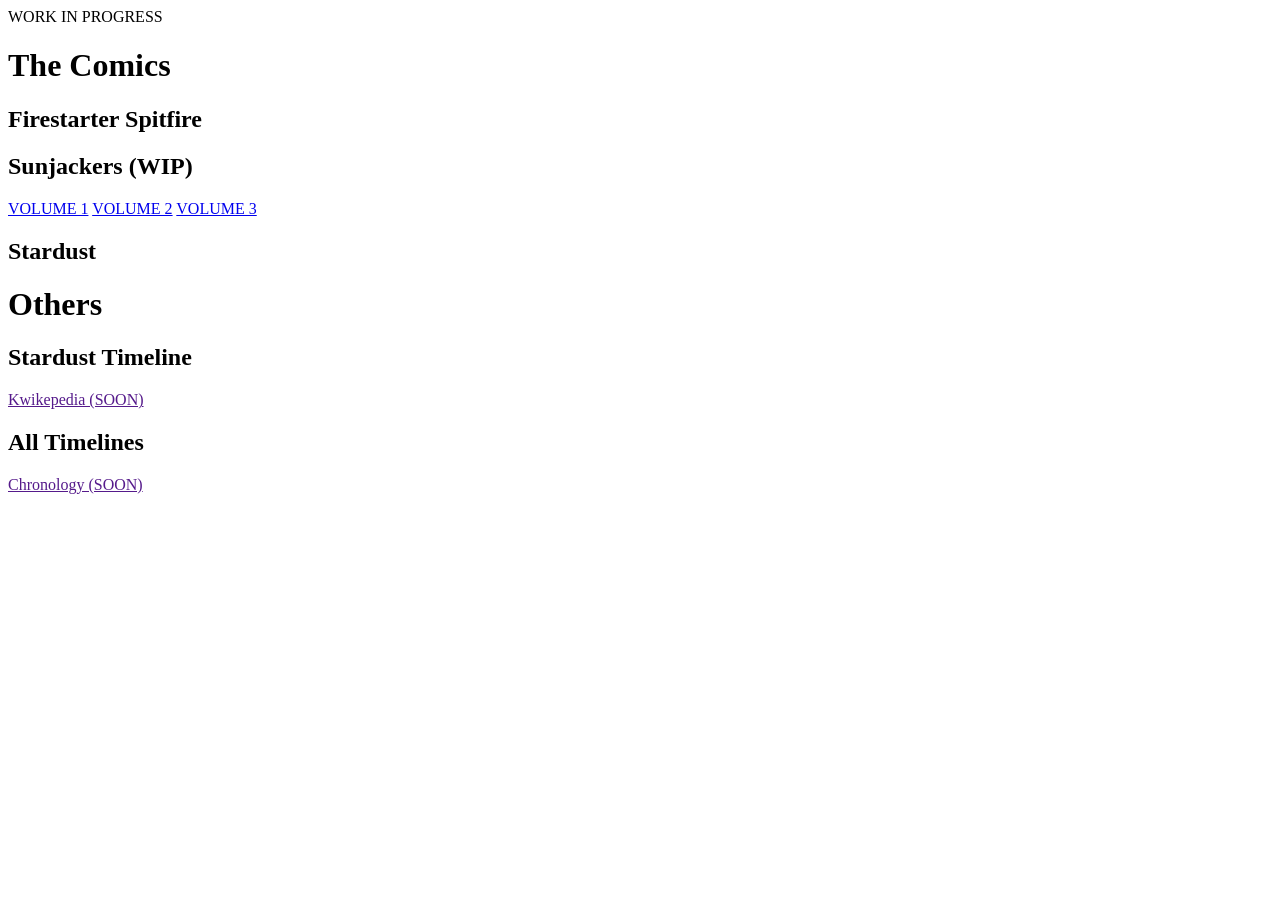
<file: index.html>
<!DOCTYPE html>
<html lang="en" dir="ltr">
    <head>
        <meta charset="utf-8">
        <title>WORK IN PROGRESS</title>
    </head>
    <body>
        WORK IN PROGRESS

        <h1>The Comics</h1>

        <h2>Firestarter Spitfire</h2>

        <h2>Sunjackers (WIP)</h2>
        <a href="AllOfSunjackers/Volume1/">VOLUME 1</a>
        <a href="AllOfSunjackers/Volume2/">VOLUME 2</a>
        <a href="AllOfSunjackers/Volume3/">VOLUME 3</a>

        <h2>Stardust</h2>

        <h1>Others</h1>

        <h2>Stardust Timeline</h2>
        <a href="" class="disabled">Kwikepedia (SOON)</a>

        <h2>All Timelines</h2>
        <a href="" class="disabled">Chronology (SOON)</a>

    </body>
    <style>
        a.disabled {
            pointer-events: none;
            cursor: default;
        }
    </style>
</html>
</file>
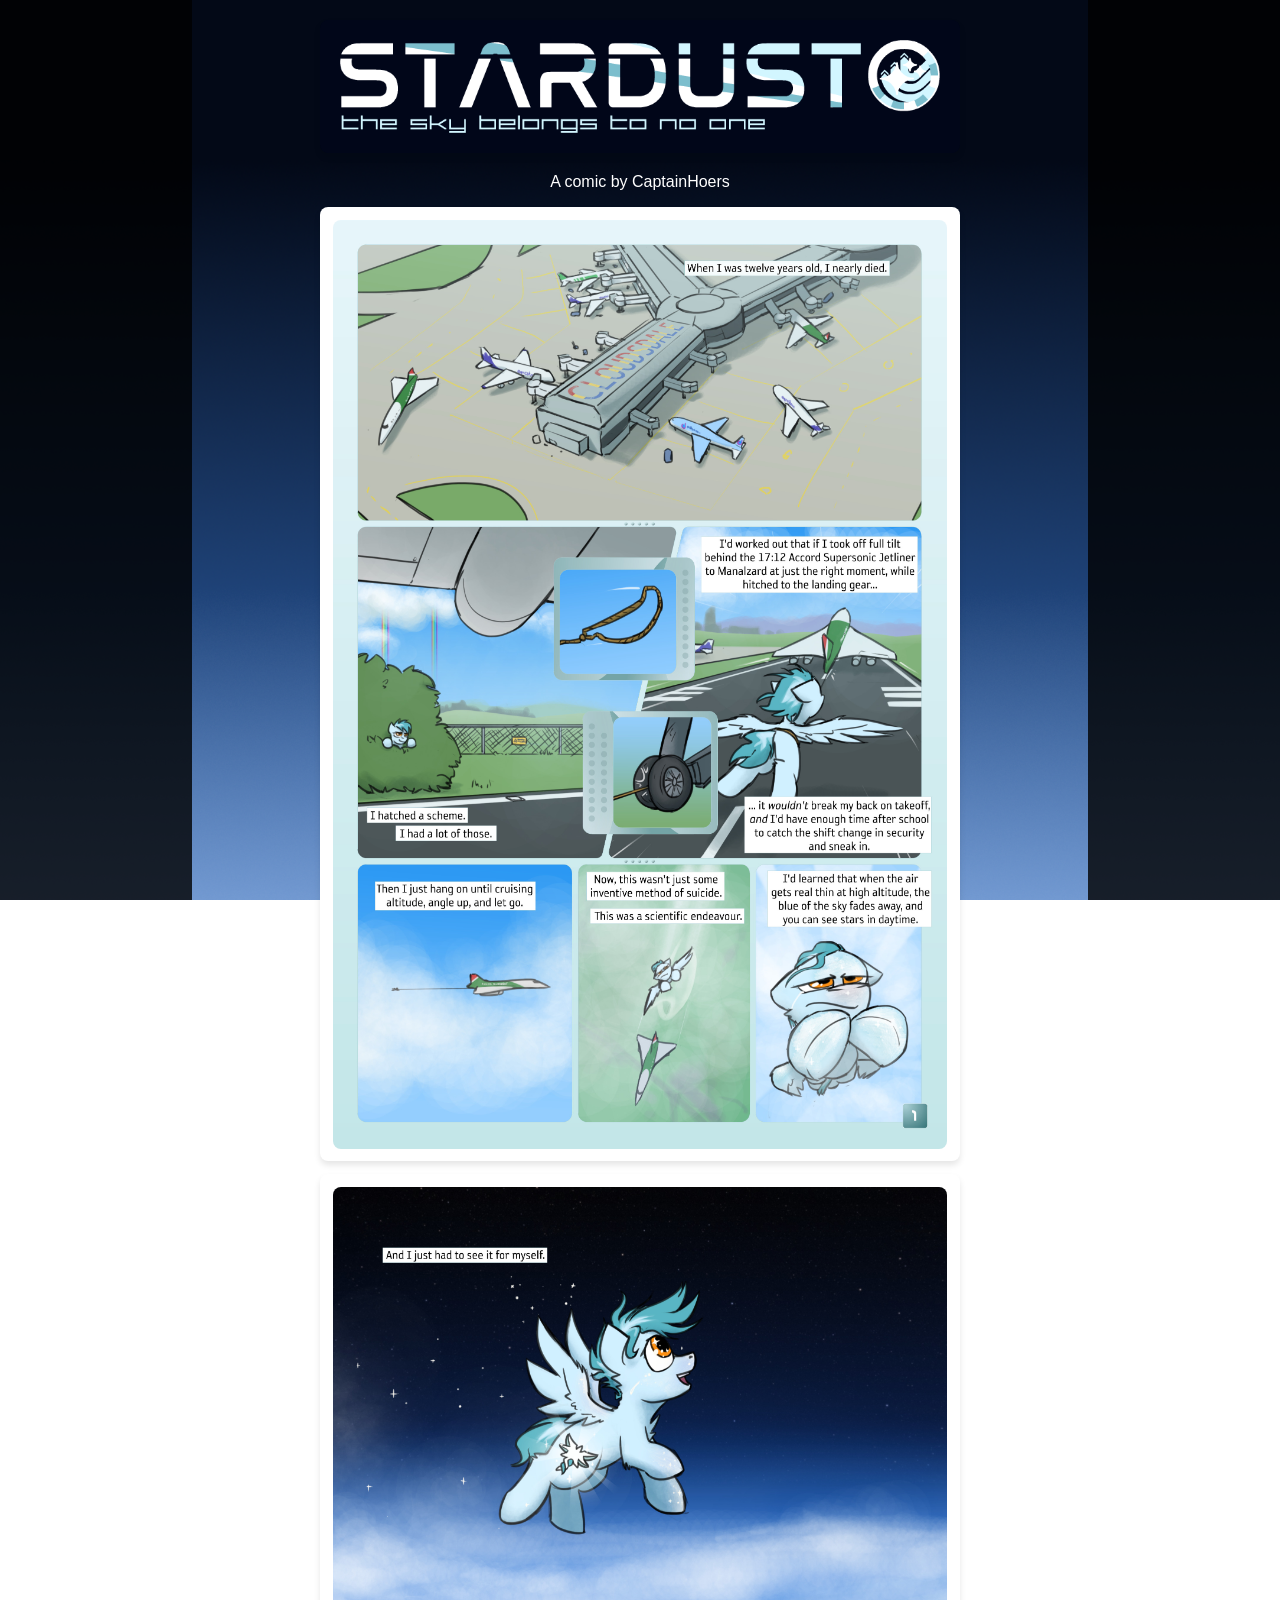
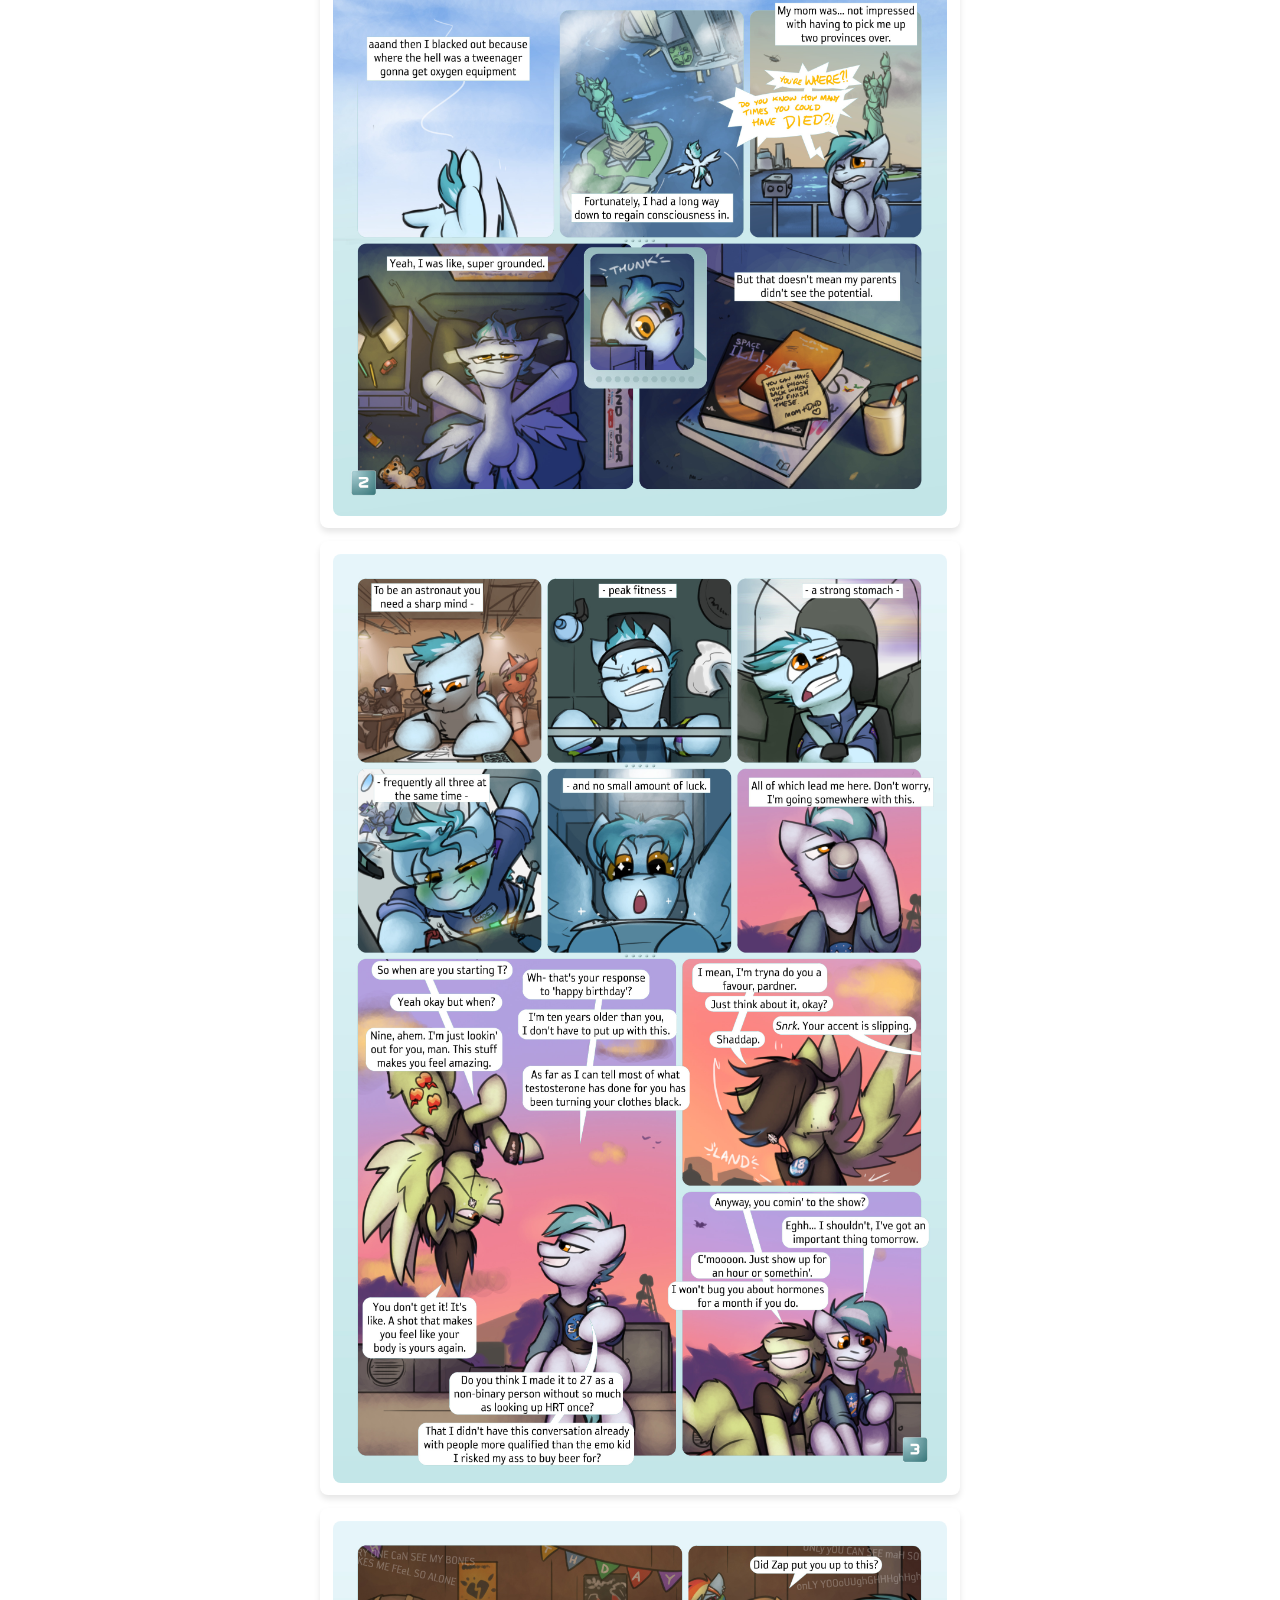
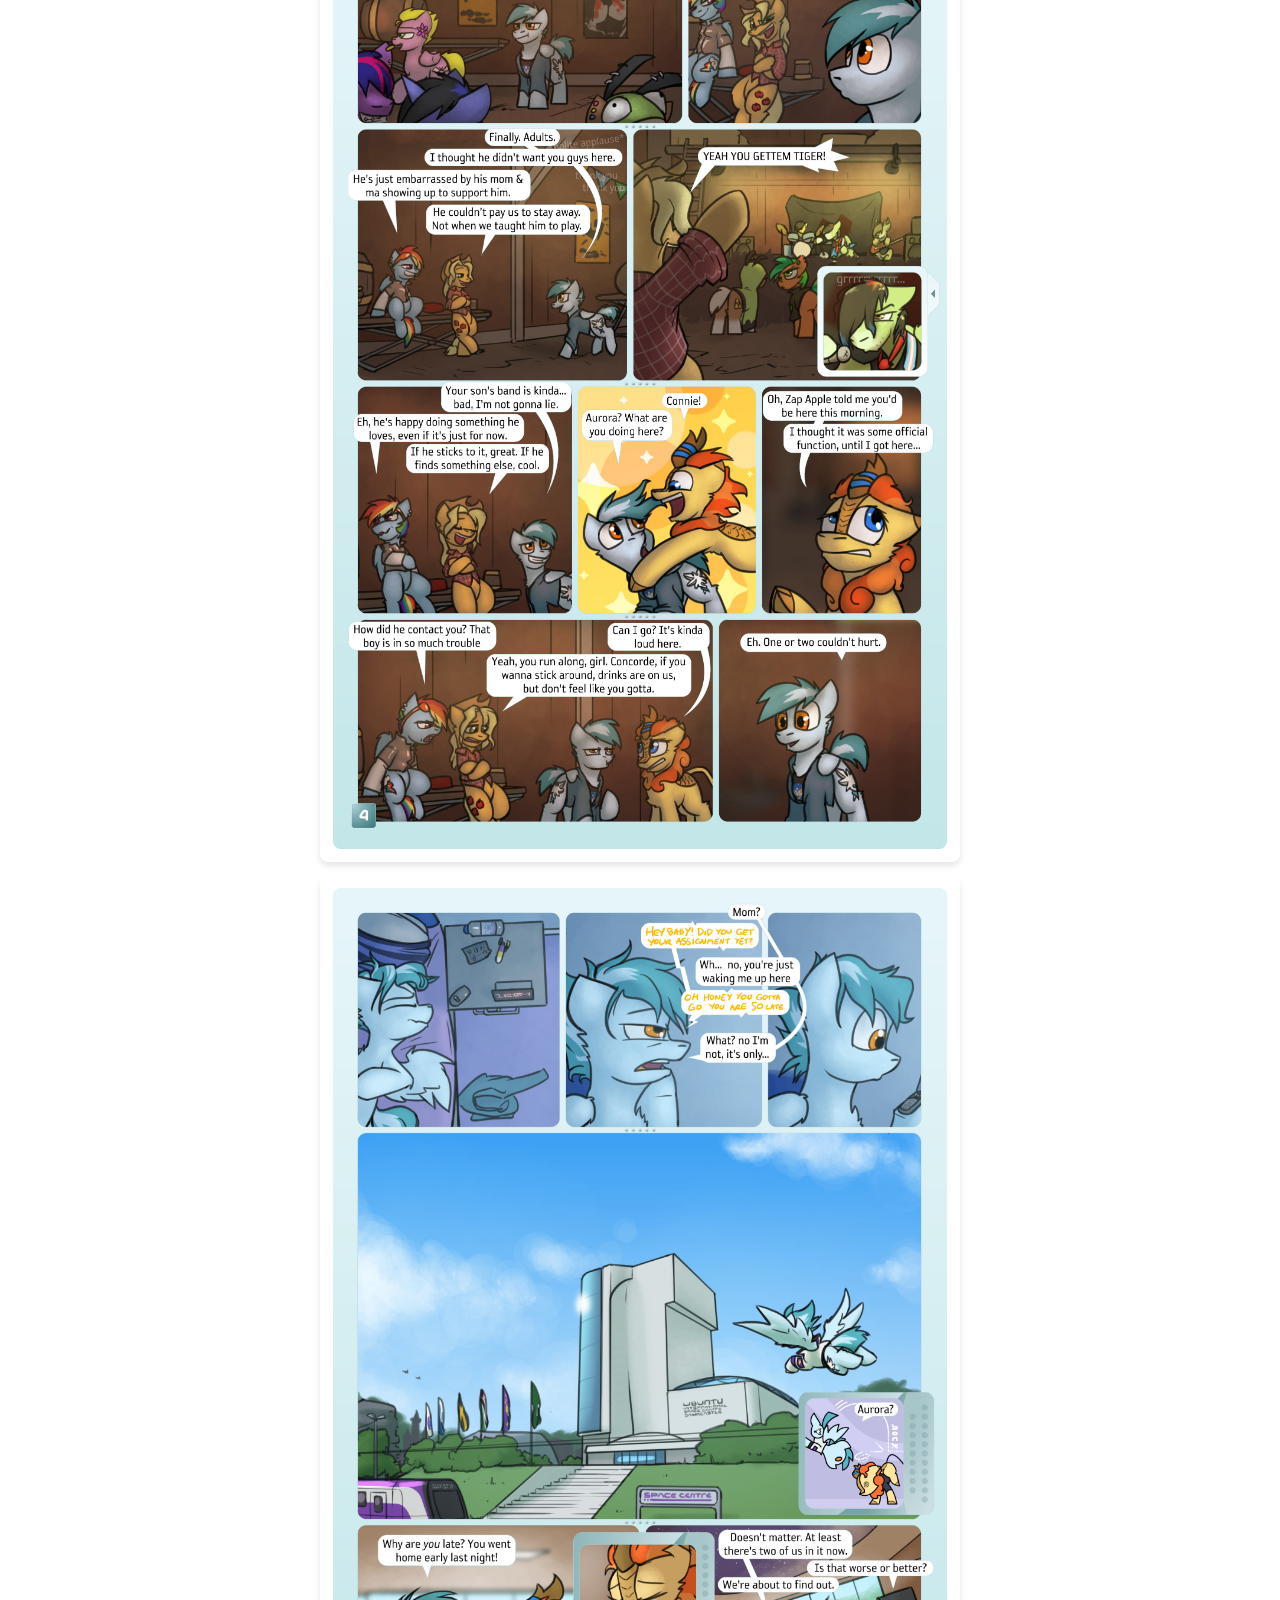
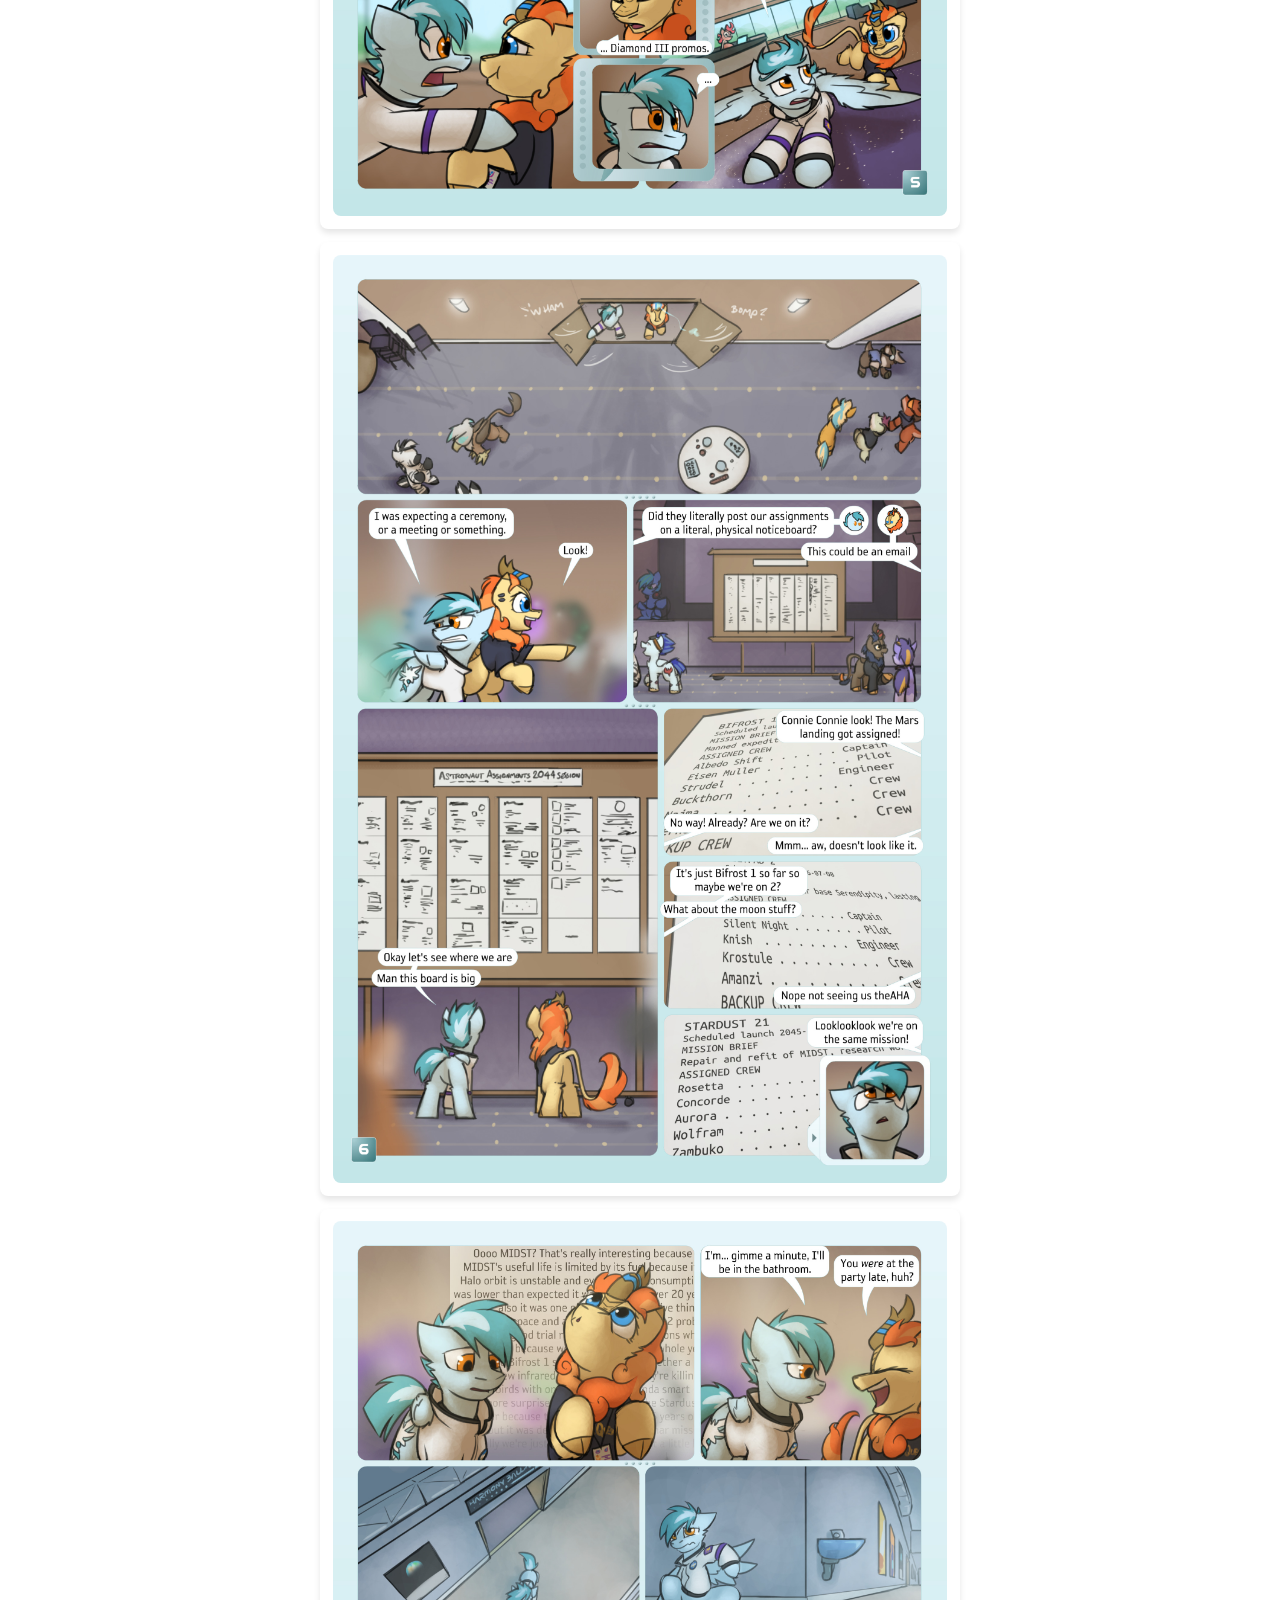
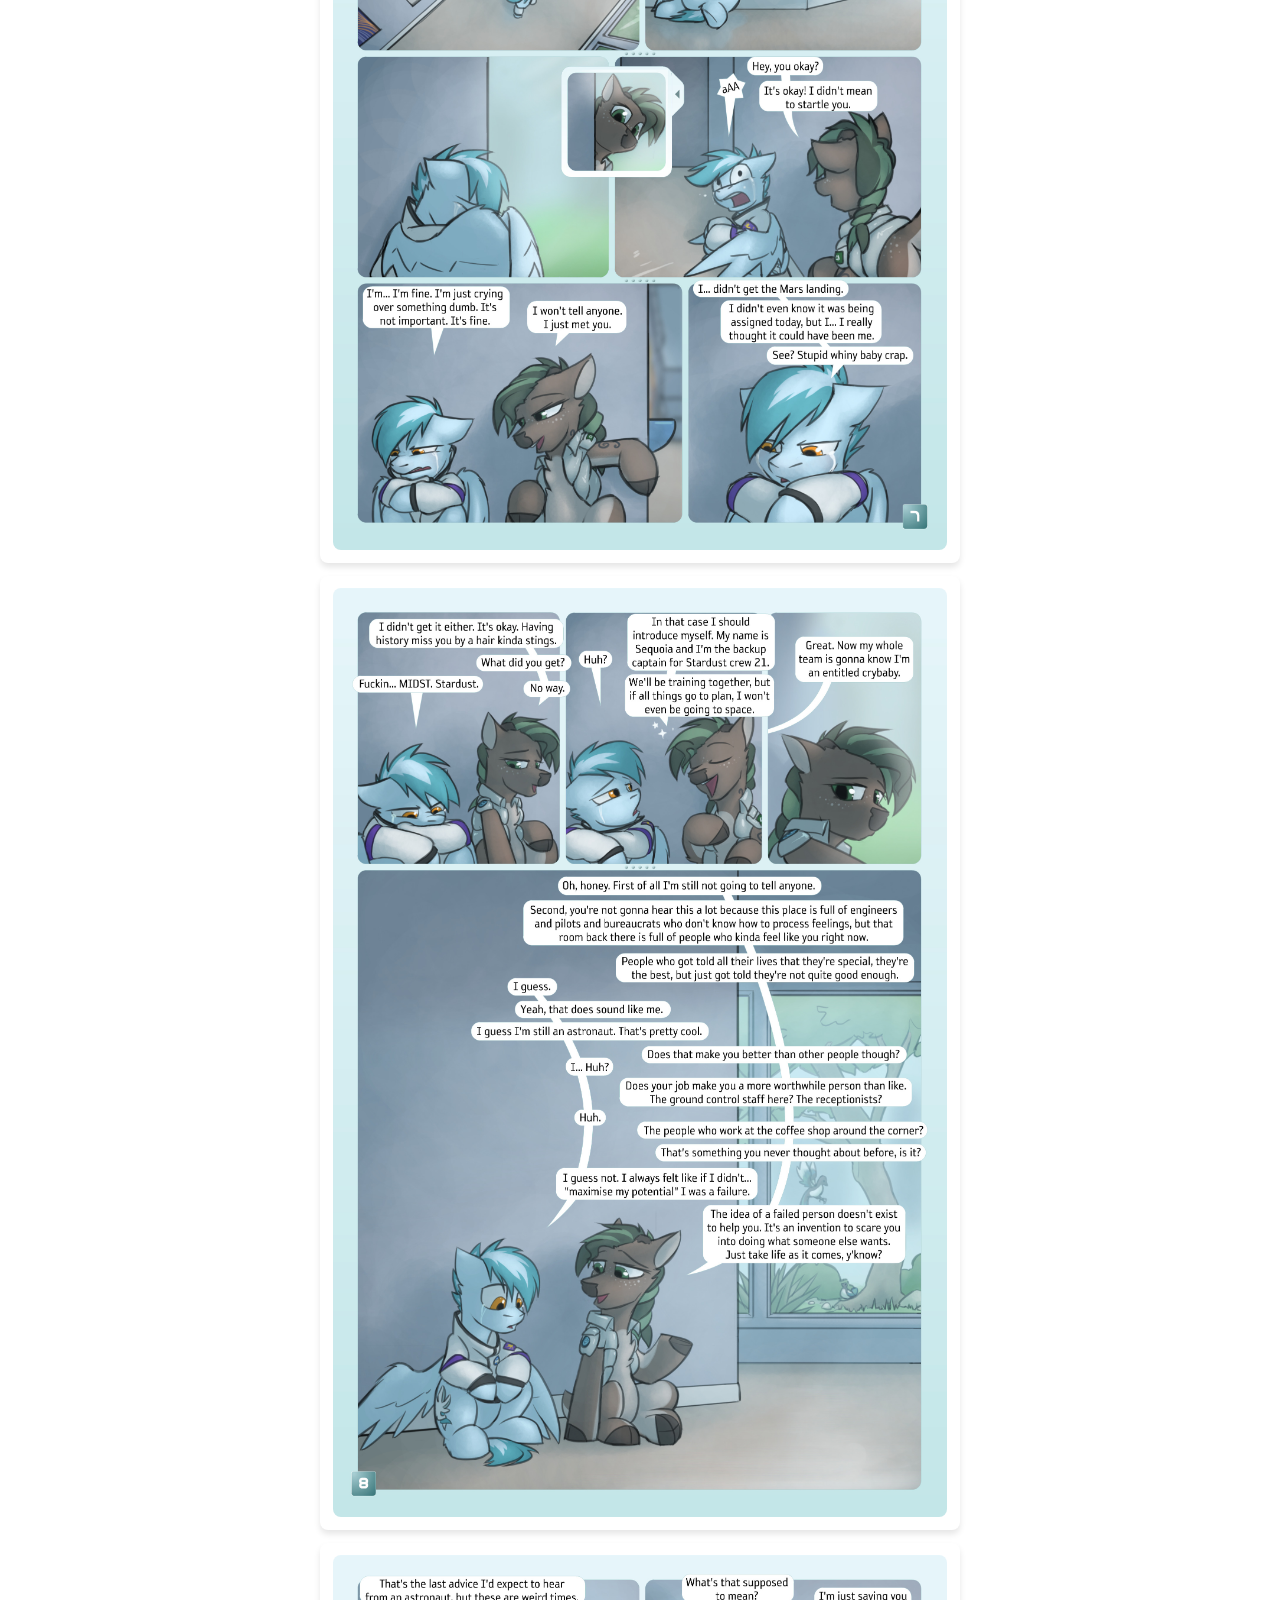
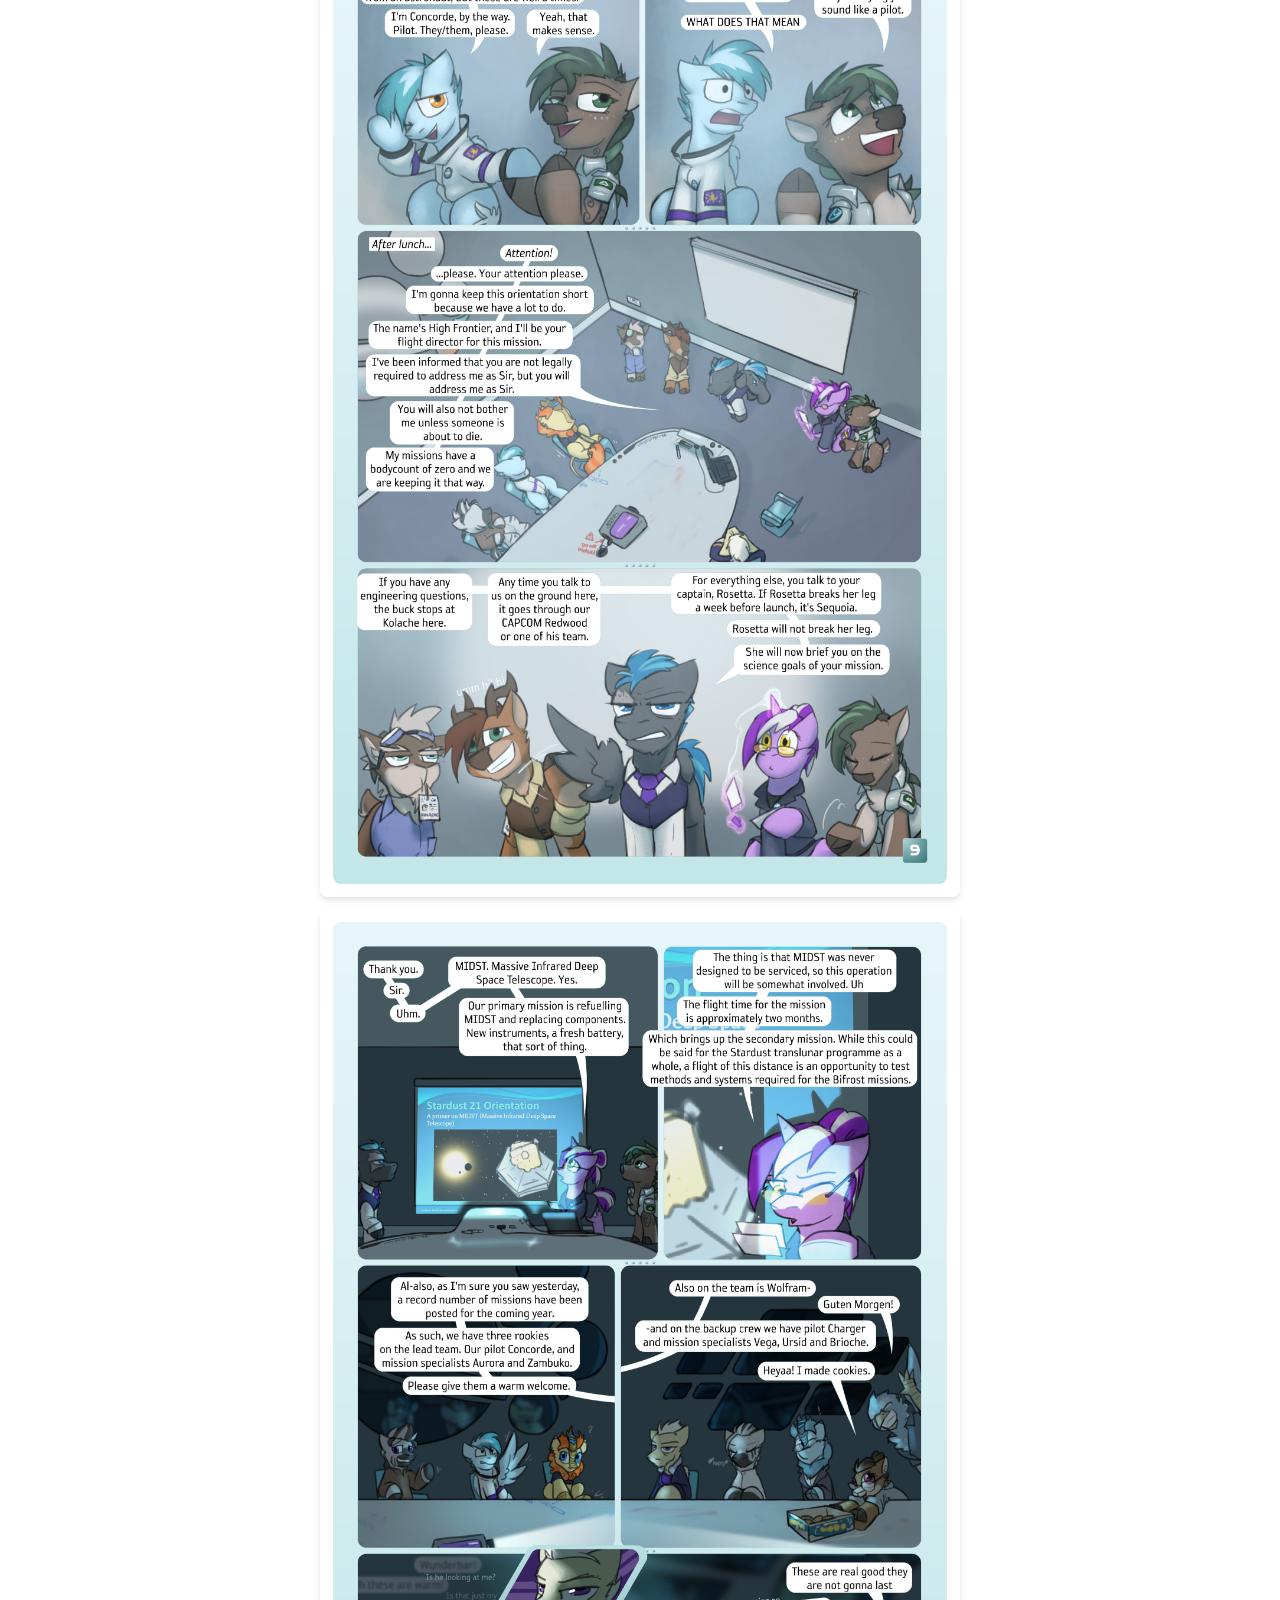
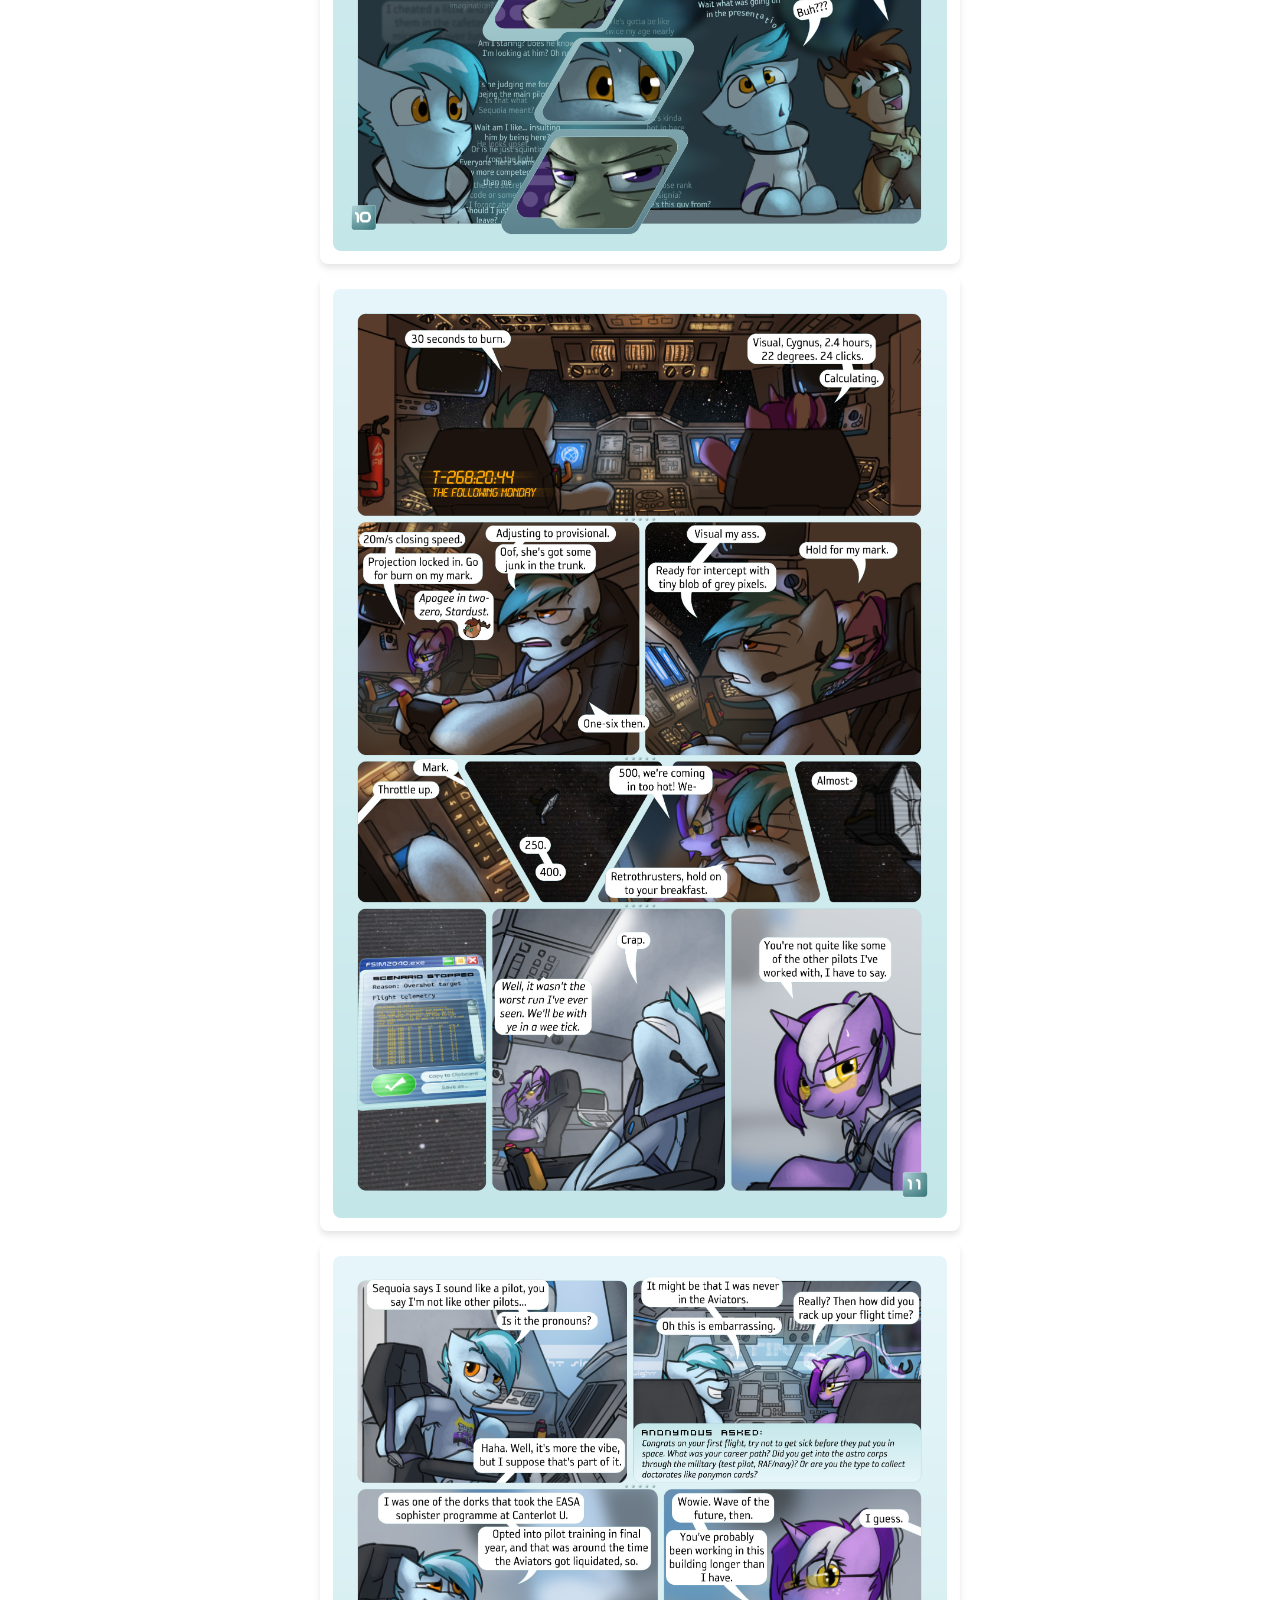
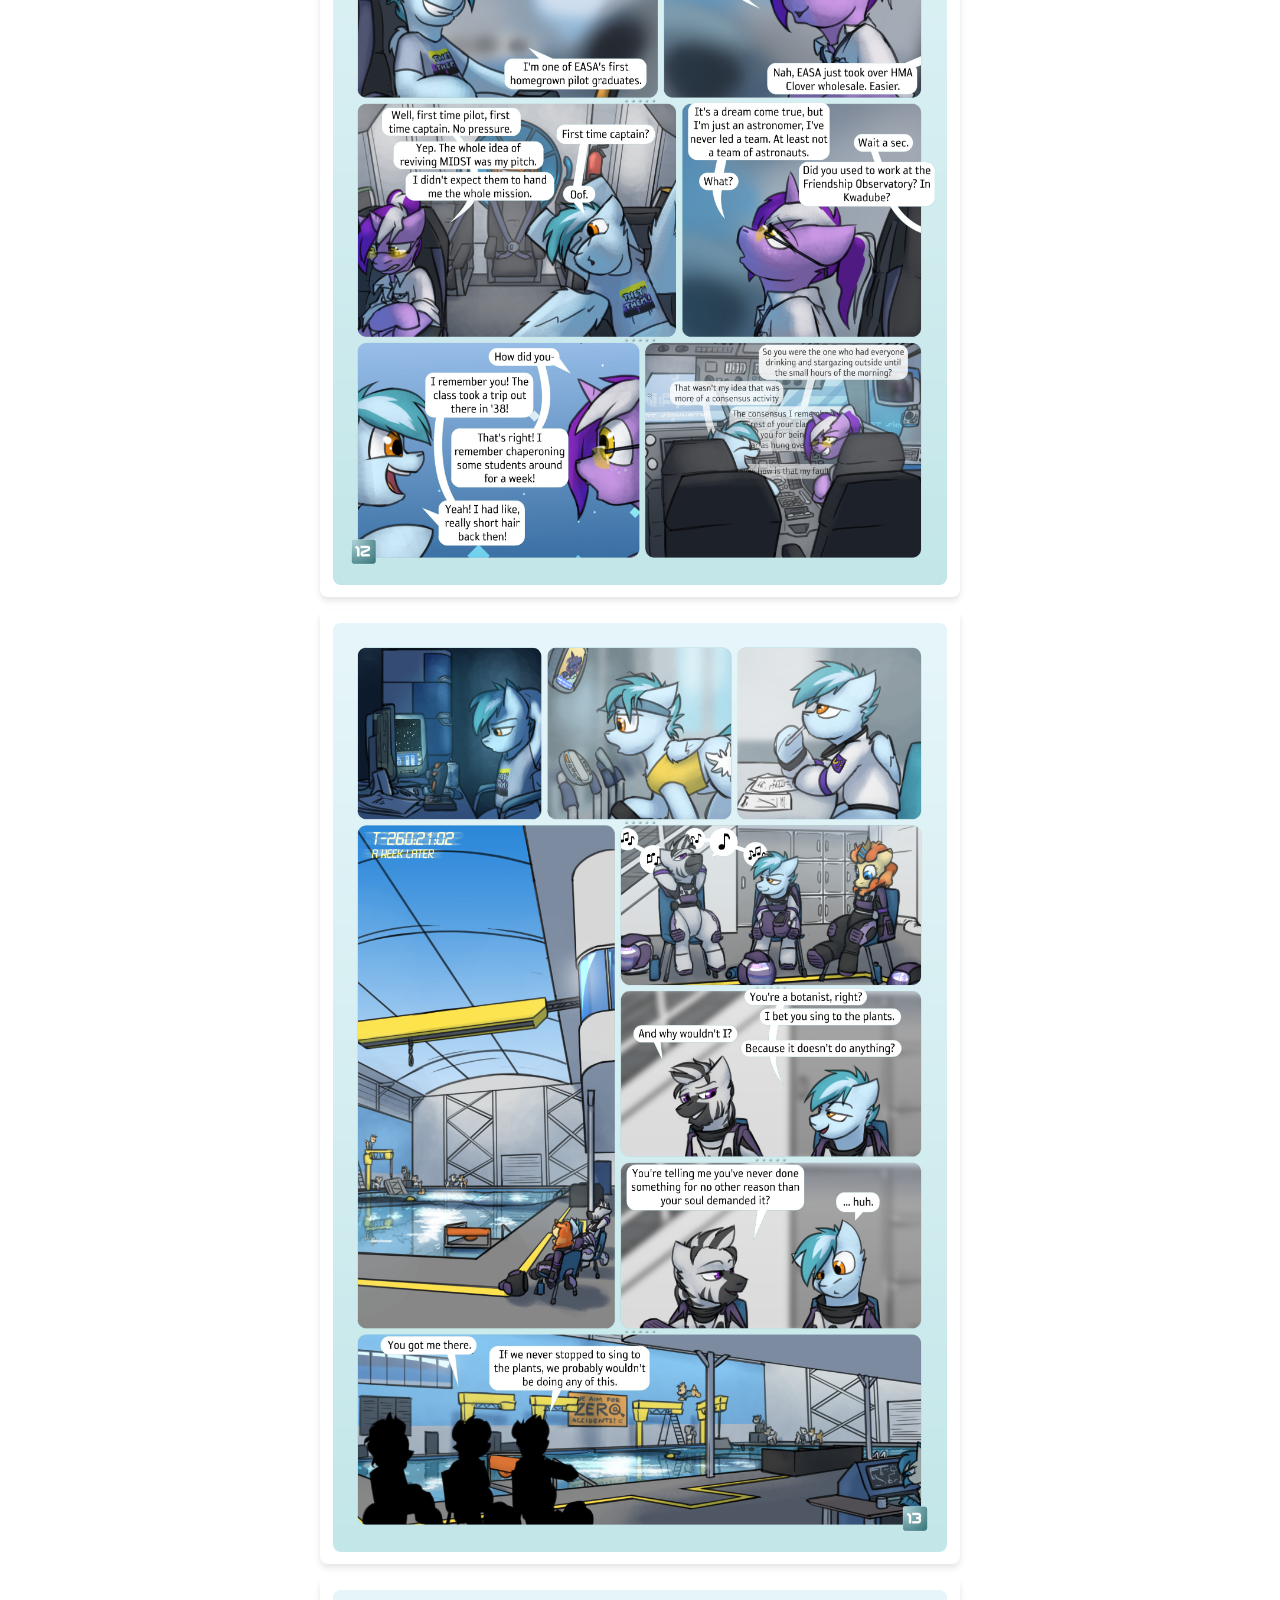
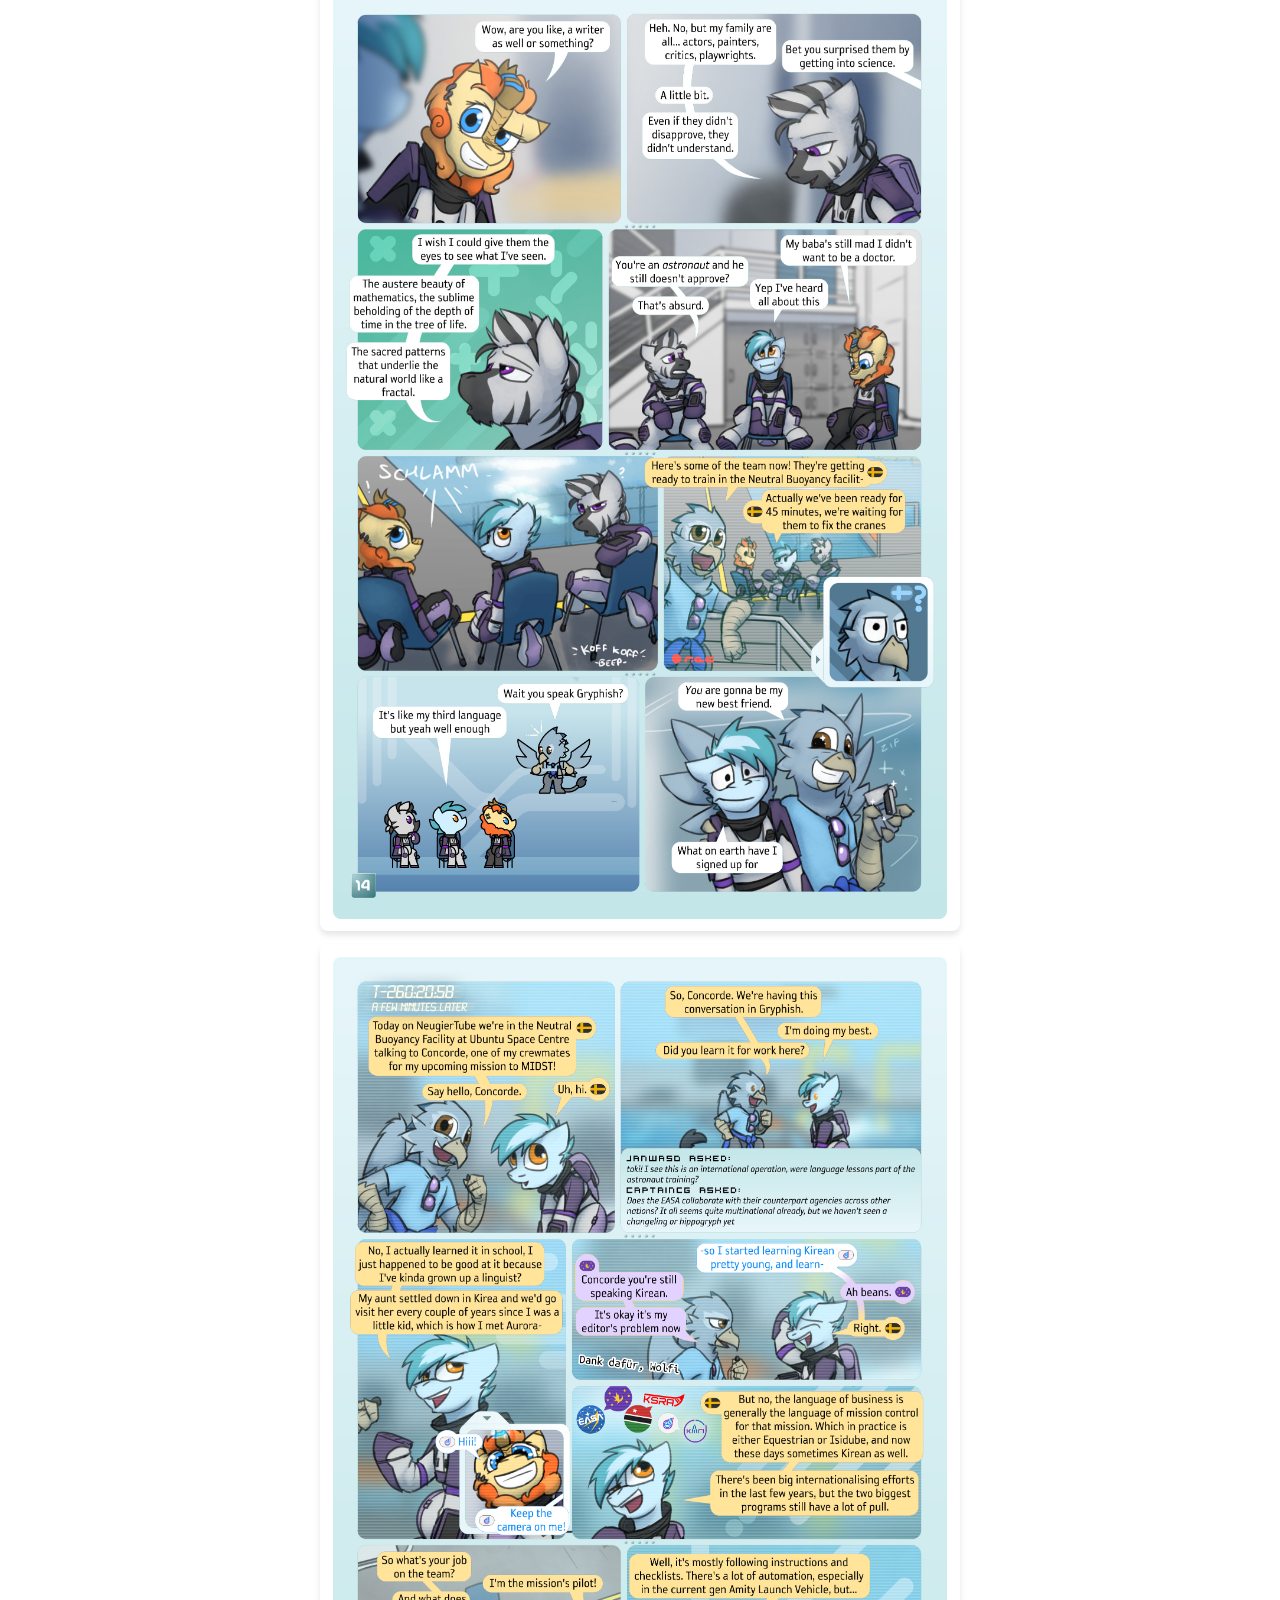
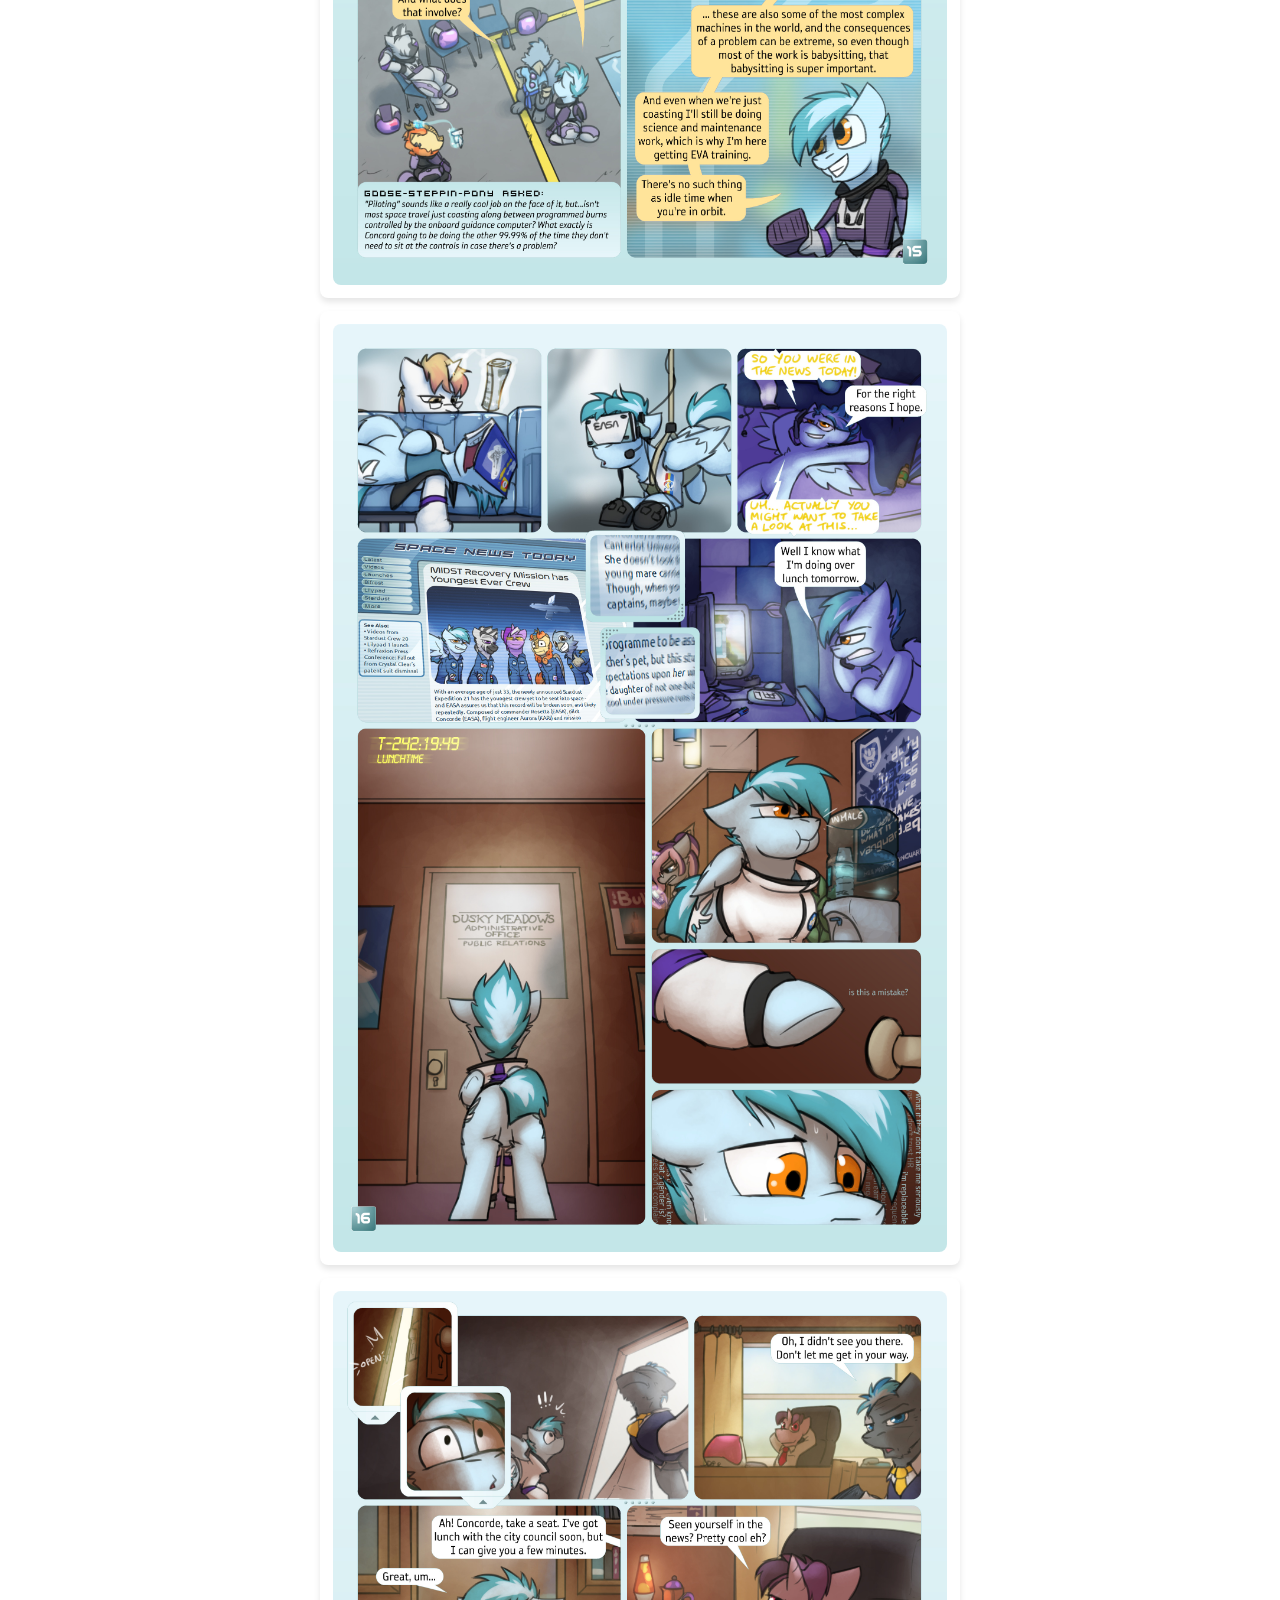
<file: AllOfStardust/index.html>
<!DOCTYPE html>
<html lang="en">
<head>
    <meta charset="UTF-8">
    <meta name="viewport" content="width=device-width, initial-scale=1.0">
    <title>Stardust All-in-One</title>
    <link id="stylesheet" rel="stylesheet" href="styles/desktop.css">
</head>
<body>
    <div class="side-panel left">
        <p></p>
    </div>
    <div class="side-panel right">
        <p></p>
    </div>
    <div class="main-content">
        <div class="title-block"><img src="assets/stardust_logo.png" /></div>
        <p>A comic by CaptainHoers</p>
        <!-- Page 1 -->
        <div class="content-block"><img src="assets/pages/stardust_page_1.jpg" /></div>
        <!-- Page 2 -->
        <div class="content-block"><img src="assets/pages/stardust_page_2.jpg" /></div>
        <!-- Page 3 -->
        <div class="content-block"><img src="assets/pages/stardust_page_3.jpg" /></div>
        <!-- Page 4 -->
        <div class="content-block"><img src="assets/pages/stardust_page_4.jpg" /></div>
        <!-- Page 5 -->
        <div class="content-block"><img src="assets/pages/stardust_page_5.jpg" /></div>
        <!-- Page 6 -->
        <div class="content-block"><img src="assets/pages/stardust_page_6.jpg" /></div>
        <!-- Page 7 -->
        <div class="content-block"><img src="assets/pages/stardust_page_7.jpg" /></div>
        <!-- Page 8 -->
        <div class="content-block"><img src="assets/pages/stardust_page_8.jpg" /></div>
        <!-- Page 9 -->
        <div class="content-block"><img src="assets/pages/stardust_page_9.jpg" /></div>
        <!-- Page 10 -->
        <div class="content-block"><img src="assets/pages/stardust_page_10.jpg" /></div>
        <!-- Page 11 -->
        <div class="content-block"><img src="assets/pages/stardust_page_11.jpg" /></div>
        <!-- Page 12 -->
        <div class="content-block"><img src="assets/pages/stardust_page_12.jpg" /></div>
        <!-- Page 13 -->
        <div class="content-block"><img src="assets/pages/stardust_page_13.jpg" /></div>
        <!-- Page 14 -->
        <div class="content-block"><img src="assets/pages/stardust_page_14.jpg" /></div>
        <!-- Page 15 -->
        <div class="content-block"><img src="assets/pages/stardust_page_15.jpg" /></div>
        <!-- Page 16 -->
        <div class="content-block"><img src="assets/pages/stardust_page_16.jpg" /></div>
        <!-- Page 17 -->
        <div class="content-block"><img src="assets/pages/stardust_page_17.jpg" /></div>
        <!-- Page 18 -->
        <div class="content-block"><img src="assets/pages/stardust_page_18.jpg" /></div>
        <!-- Page 19 -->
        <div class="content-block"><img src="assets/pages/stardust_page_19.jpg" /></div>
        <!-- Page 20 -->
        <div class="content-block"><img src="assets/pages/stardust_page_20.jpg" /></div>
        <!-- Page 21 -->
        <div class="content-block"><img src="assets/pages/stardust_page_21.jpg" /></div>
        <!-- Page 22 -->
        <div class="content-block"><img src="assets/pages/stardust_page_22.jpg" /></div>
        <!-- Page 23 -->
        <div class="content-block"><img src="assets/pages/stardust_page_23.jpg" /></div>
        <!-- Page 24 -->
        <div class="content-block"><img src="assets/pages/stardust_page_24.jpg" /></div>
        <!-- Page 25 -->
        <div class="content-block"><img src="assets/pages/stardust_page_25.jpg" /></div>
        <!-- Page 26 -->
        <div class="content-block"><img src="assets/pages/stardust_page_26.jpg" /></div>
        <!-- Page 27 -->
        <div class="content-block"><img src="assets/pages/stardust_page_27.jpg" /></div>
        <!-- Page 28 -->
        <div class="content-block"><img src="assets/pages/stardust_page_28.jpg" /></div>
        <!-- Page 29 -->
        <div class="content-block"><img src="assets/pages/stardust_page_29.jpg" /></div>
        <!-- Page 30 -->
        <div class="content-block"><img src="assets/pages/stardust_page_30.jpg" /></div>
        <!-- Page 31 -->
        <div class="content-block"><img src="assets/pages/stardust_page_31.jpg" /></div>
        <!-- Page 32 -->
        <div class="content-block"><img src="assets/pages/stardust_page_32.jpg" /></div>
        <!-- Page 33 -->
        <div class="content-block"><img src="assets/pages/stardust_page_33.jpg" /></div>
        <!-- Page 34 -->
        <div class="content-block"><img src="assets/pages/stardust_page_34.jpg" /></div>
        <!-- Page 35 -->
        <div class="content-block"><img src="assets/pages/stardust_page_35.jpg" /></div>
        <!-- Page 36 -->
        <div class="content-block"><img src="assets/pages/stardust_page_36.jpg" /></div>
        <!-- Page 37 -->
        <div class="content-block"><img src="assets/pages/stardust_page_37.jpg" /></div>
        <!-- Page 38 -->
        <div class="content-block"><img src="assets/pages/stardust_page_38.jpg" /></div>
    </div>
</body>
<script>
    // Detect mobile devices using user agent
    const isMobile = /iPhone|iPad|iPod|Android/i.test(navigator.userAgent);

    if (isMobile) {
        console.log("User detected as mobile, switching to correct CSS.")
        // Switch to mobile stylesheet
        document.getElementById('stylesheet').setAttribute('href', 'styles/mobile.css');
    }
  </script>
</html>
</file>
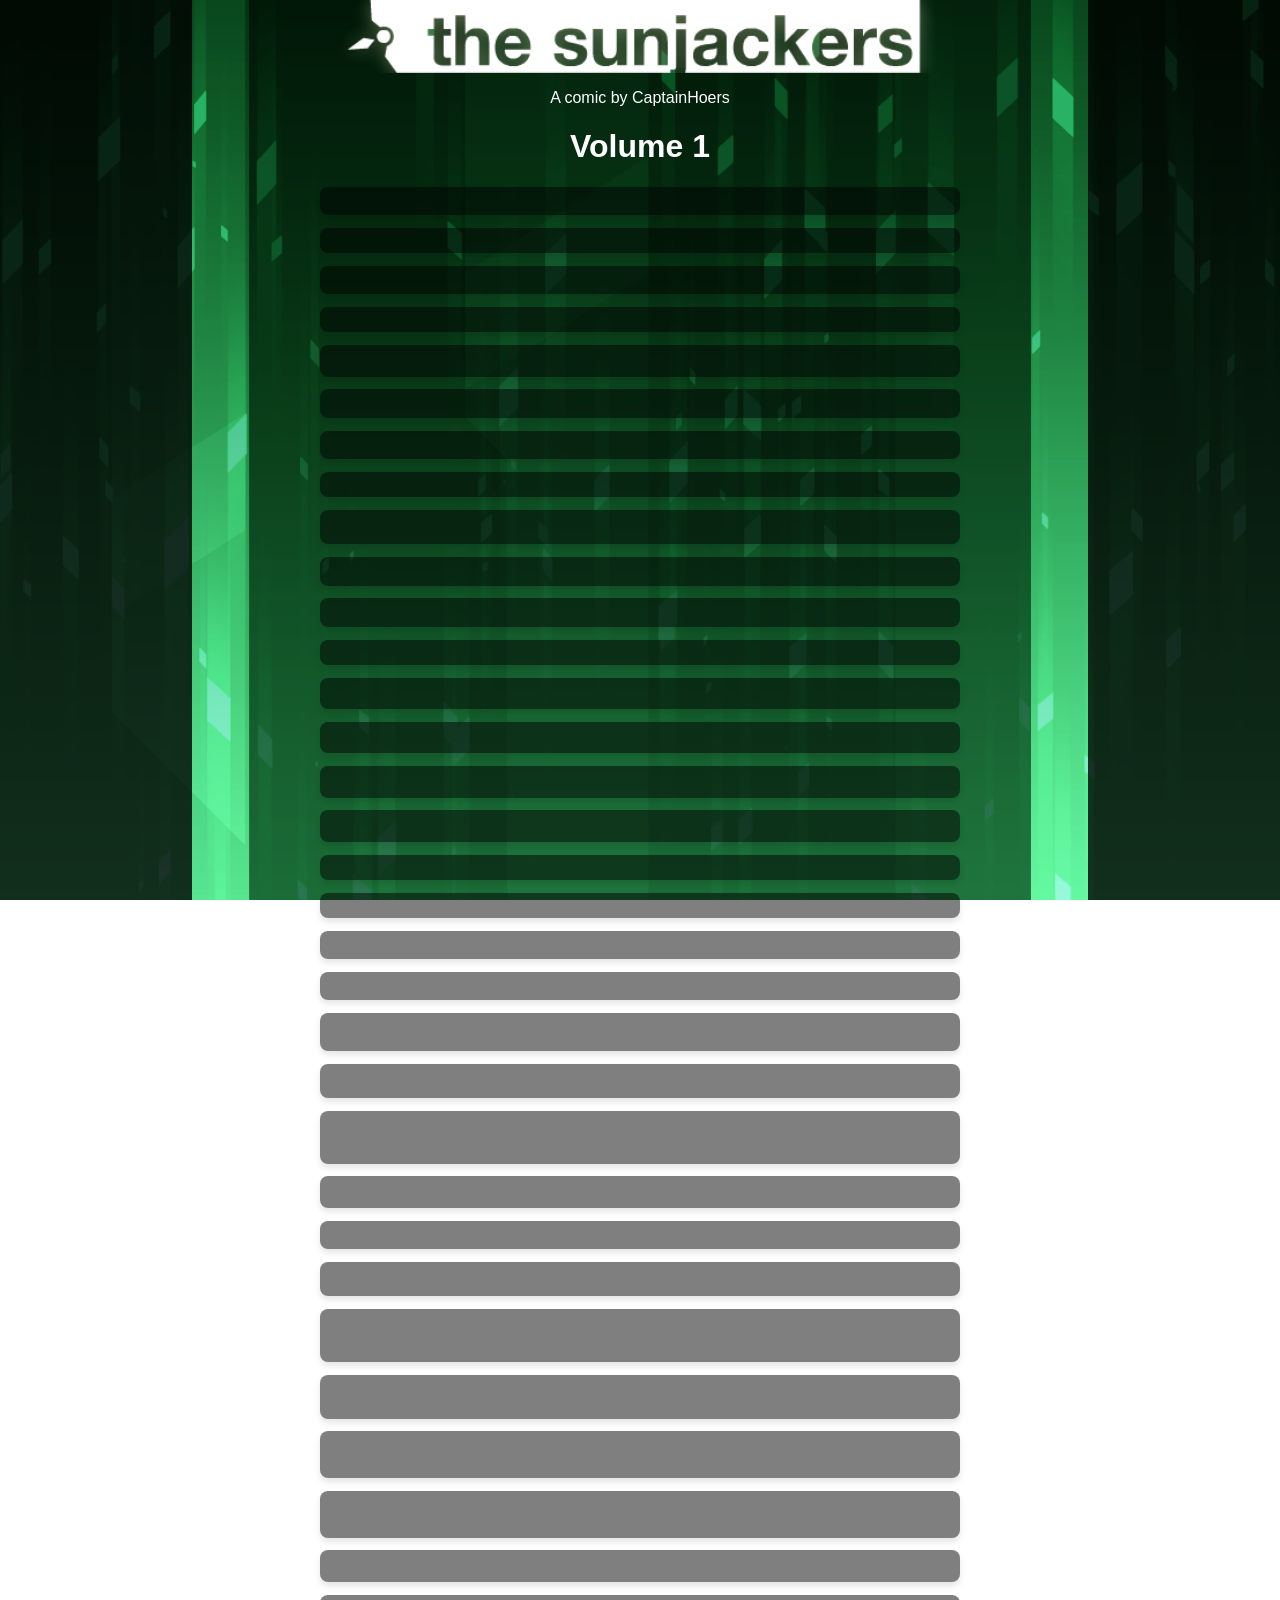
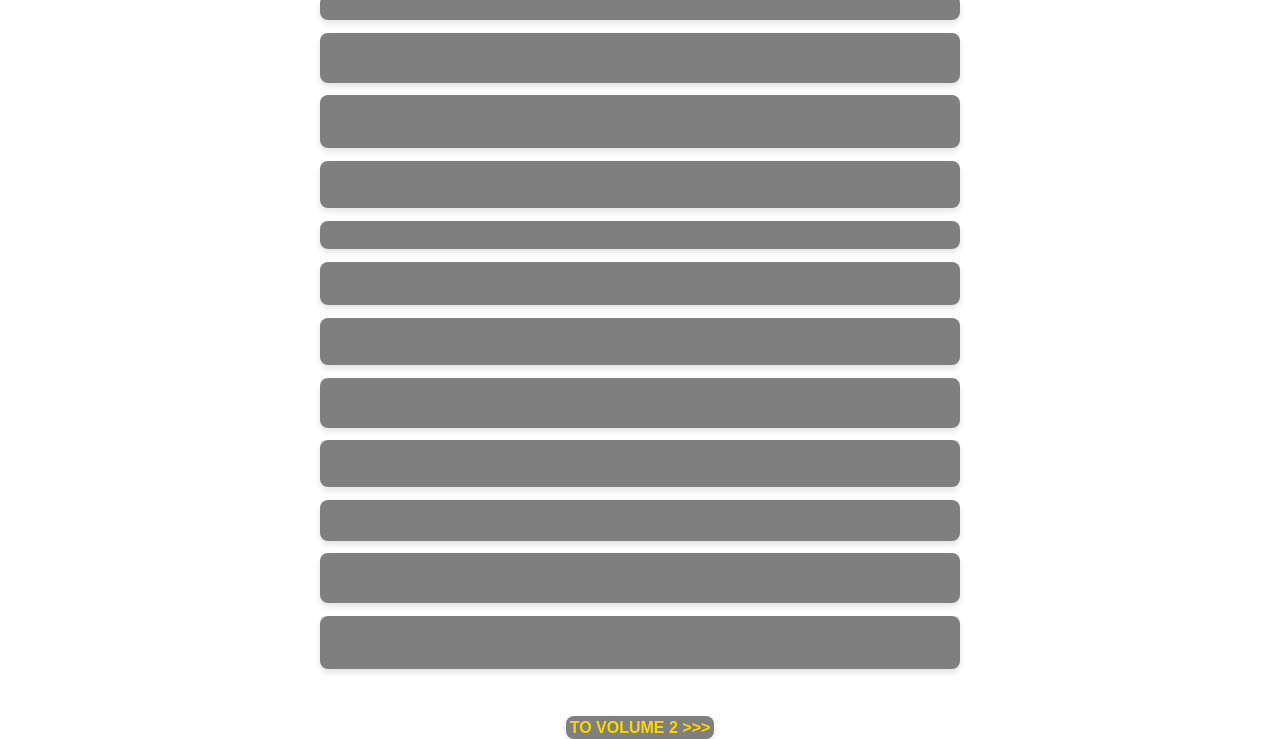
<file: AllOfSunjackers/index.html>
<!DOCTYPE html>
<html>
<head>
    <meta http-equiv="refresh" content="0; url=Volume1/" />
    <title>Redirecting...</title>
</head>
<body>
    <p>If you are not redirected automatically, <a href="Volume1/">click here</a>.</p>
</body>
</html>
</file>
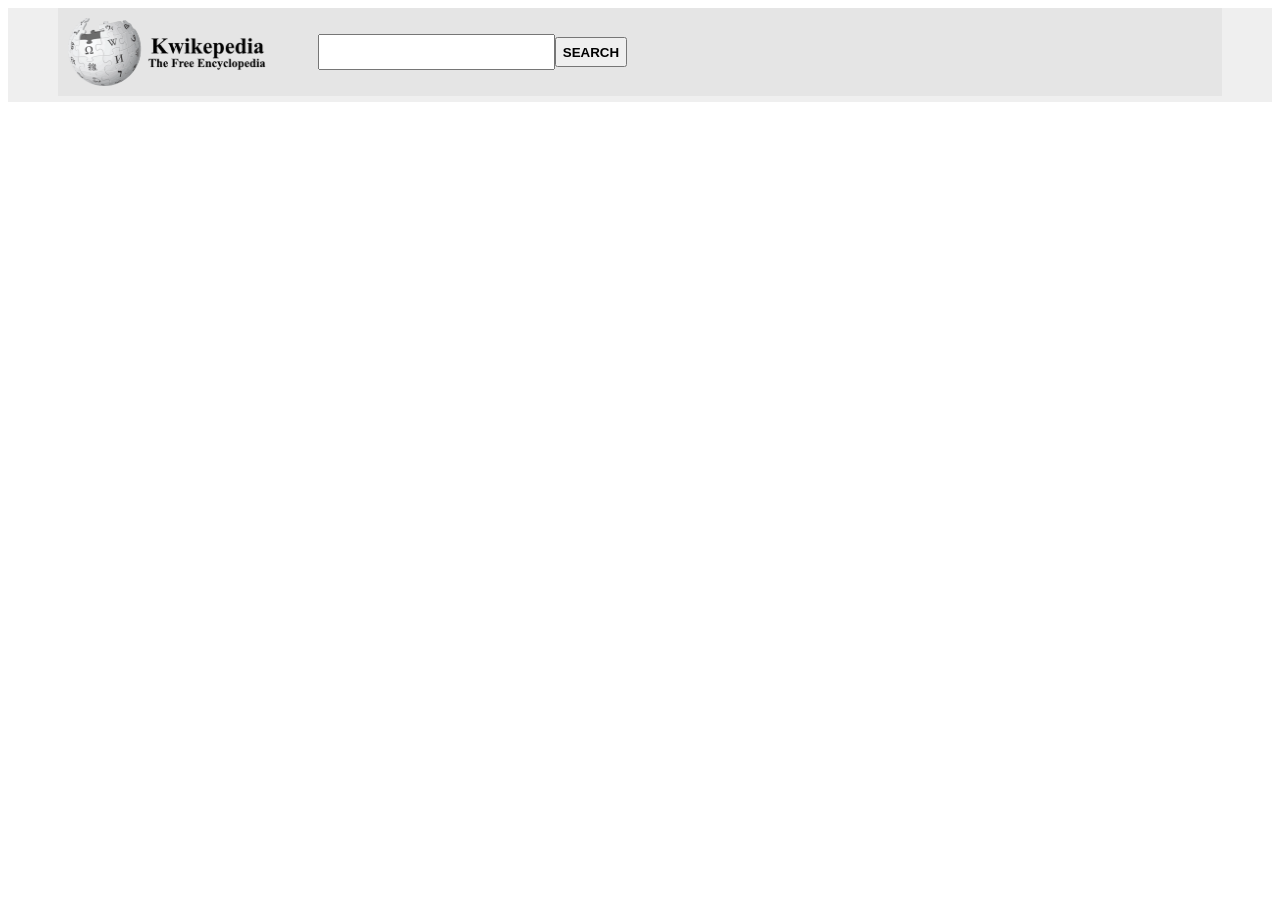
<file: Kwikepedia/index.html>
<!DOCTYPE html>
<html lang="en" dir="ltr">
    <head>
        <meta charset="utf-8">
        <title>Kwikepedia</title>
        <link href="styles/style.css" rel="stylesheet" type="text/css" />
    </head>
    <body>
        <div class="main_div">
            <div class="top_bar">
                <img class="logo" src="logo.png">
                <input class="search_input" type="text">
                <button class="search_button" type="button" name="button">SEARCH</button>
            </div>
            <table class="center_table">
                <tr>
                    <td style="min-width: 200px;">
                    </td>
                    <td style="min-width: 40px;"></td>
                    <td style="min-width: 100%;">
                    </td>
                </tr>
            </table>
        </div>
    </body>
</html>
</file>
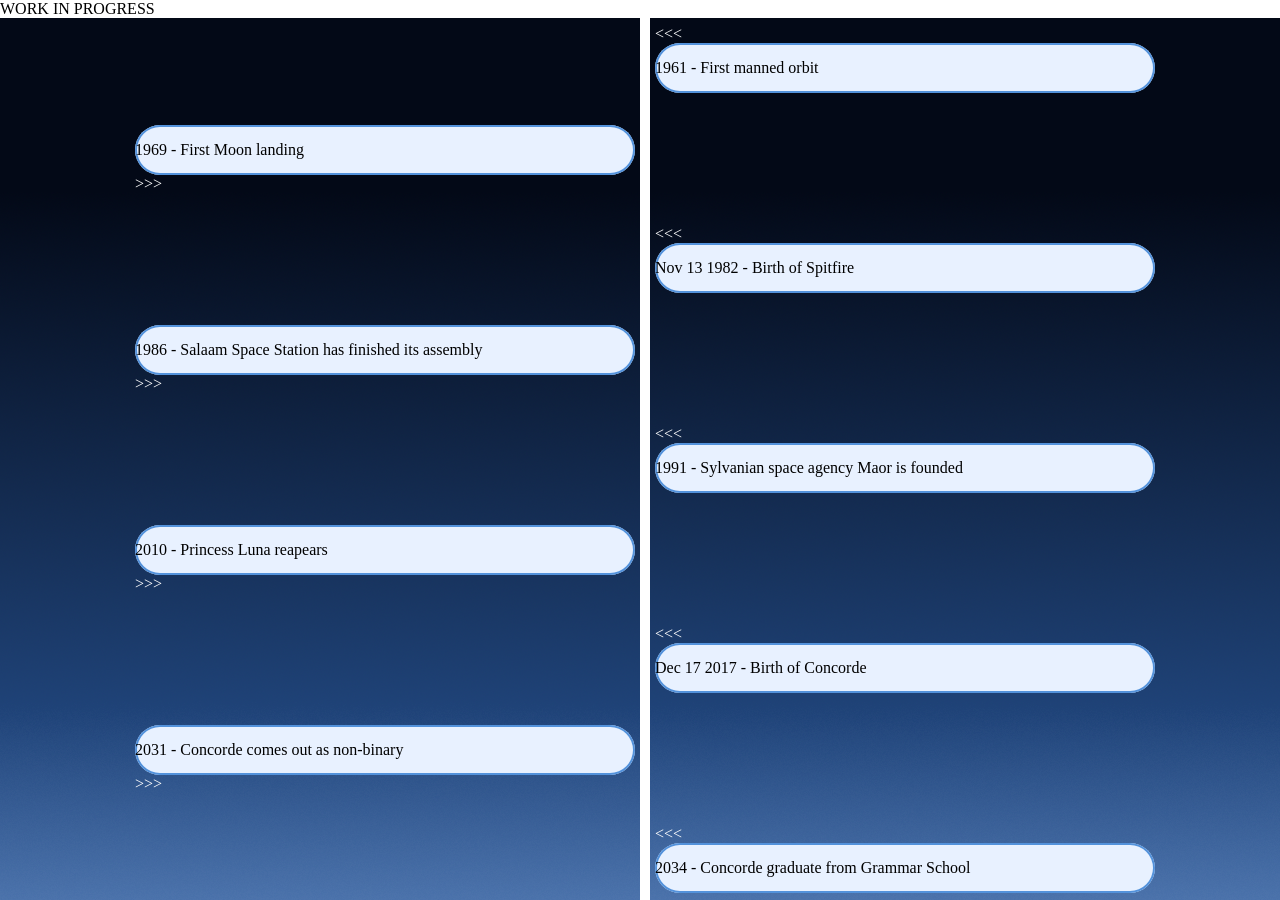
<file: Timeline/index.html>
<html>
	<head>
		<head>
	        <meta charset="utf-8">
	        <title>Timeline</title>
	        <link href="styles/style.css" rel="stylesheet" type="text/css" />
	    </head>
	</head>
	<body>
		<div id="main">
			<div style="background-color:white"> WORK IN PROGRESS </div>
			<div id="timeline">
		</div>
	</body>
	<script>
		var array = [
			{date:'Nov 13 1982', event:'Birth of Spitfire'},
			{date:'Dec 17 2017', event:'Birth of Concorde'},
			{date:'2031', event:'Concorde comes out as non-binary'},
			{date:'2034', event:'Concorde graduate from Grammar School'},
			{date:'2038', event:'Concorde graduate from Canterlot University'},
			{date:'Dec 6 2038', event:'Concorde is selected to EASA Astronaut Group 42'},
			{date:'2044', event:'Stardust 21 training begins'},
			{date:'Apr 2045', event:'Stardust 21 launch'},
			{date:'2010', event:'Princess Luna reapears'},
			{date:'1961', event:'First manned orbit'},
			{date:'1969', event:'First Moon landing'},
			{date:'1991', event:'Sylvanian space agency Maor is founded'},
			{date:'1986', event:'Salaam Space Station has finished its assembly'},
		];

		(function(){
		  if (typeof Object.defineProperty === 'function'){
			try{Object.defineProperty(Array.prototype,'sortBy',{value:sb}); }catch(e){}
		  }
		  if (!Array.prototype.sortBy) Array.prototype.sortBy = sb;

		  function sb(f){
			for (var i=this.length;i;){
			  var o = this[--i];
			  this[i] = [].concat(f.call(o,o,i),o);
			}
			this.sort(function(a,b){
			  for (var i=0,len=a.length;i<len;++i){
				if (a[i]!=b[i]) return a[i]<b[i]?-1:1;
			  }
			  return 0;
			});
			for (var i=this.length;i;){
			  this[--i]=this[i][this[i].length-1];
			}
			return this;
		  }
		})();

		var sorted_array = Array.from(array)
		console.log(sorted_array.sortBy(function(o){ return new Date( o.date ) }));

		var output = '';
		var offset = 5;
		var timeline = document.getElementById("timeline");
		var timeline_pos = timeline.getBoundingClientRect().left + timeline.offsetWidth/2;
		timeline.style.height = sorted_array.length * 100;
		for (i = 0; i < sorted_array.length; i++) {
			const entry_div = document.createElement("div");
			entry_div.className = "entry";
			timeline.appendChild(entry_div);

			const event_container = document.createElement("div");
			event_container.className = "event";
			entry_div.appendChild(event_container);

			const event_content_div = document.createElement("span");
			event_content_div.innerText = sorted_array[i].date + " - " + sorted_array[i].event;
			event_content_div.className = "event_content";

			const arrow_div = document.createElement("span");
			arrow_div.className = "arrow";

			if (isOdd(i)) {
				move(event_container, "x", -event_container.offsetWidth - offset);
				event_container.appendChild(event_content_div);
				arrow_div.innerText = ">>>"
				event_container.appendChild(arrow_div)
			}
			else {
				move(event_container, "x", timeline.offsetWidth + offset);
				event_container.appendChild(arrow_div)
				arrow_div.innerText = "<<<"
				event_container.appendChild(event_content_div);
			}
			// Move half the size of parent so that it sits in the center
			move(event_container, "y", entry_div.offsetHeight/4)
		}

		// Moving stuff around
		function move(element, axis, distance=20) {
			var direction = "";
			if (axis == "x") { direction = "left"; } else if (axis == "y") { direction = "top"; }

			var element_style = window.getComputedStyle(element);
			var value = element_style.getPropertyValue(direction).replace("px", "");

			element.style[direction] = (Number(value) + distance) + "px";
		}

		function isOdd(num) { return num % 2;}
	</script>
</html>
</file>
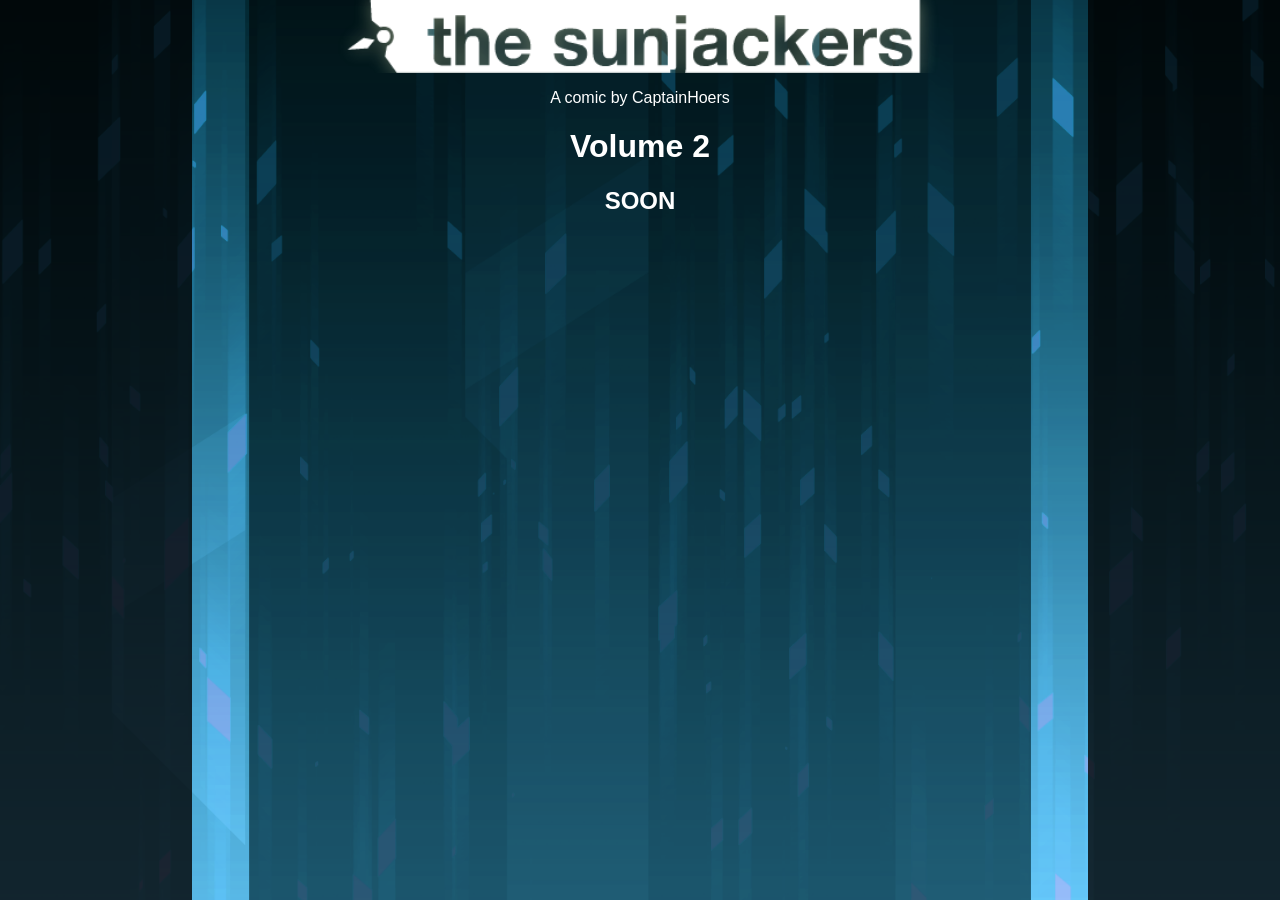
<file: AllOfSunjackers/Volume2/index.html>
<!DOCTYPE html>
<html lang="en">
<head>
    <meta charset="UTF-8">
    <meta name="viewport" content="width=device-width, initial-scale=1.0">
    <title>Sunjackers - Vol 2</title>
    <link id="stylesheet" rel="stylesheet" href="../styles/desktop.css">
</head>
<body style="background-image: url('../assets/background_2.png');">
    <div class="side-panel left">
        <p></p>
    </div>
    <div class="side-panel right">
        <p></p>
    </div>
    <div class="main-content">
        <div class="title-block"><img src="../assets/sunjackers_logo.png" /></div>
        <p>A comic by CaptainHoers</p>
        <h1>Volume 2</h1>
        <h2>SOON</h2>
    </div>
</body>
<script>
    // Detect mobile devices using user agent
    const isMobile = /iPhone|iPad|iPod|Android/i.test(navigator.userAgent);

    if (isMobile) {
        console.log("User detected as mobile, switching to correct CSS.")
        // Switch to mobile stylesheet
        document.getElementById('stylesheet').setAttribute('href', 'styles/mobile.css');
    }
  </script>
</html>
</file>
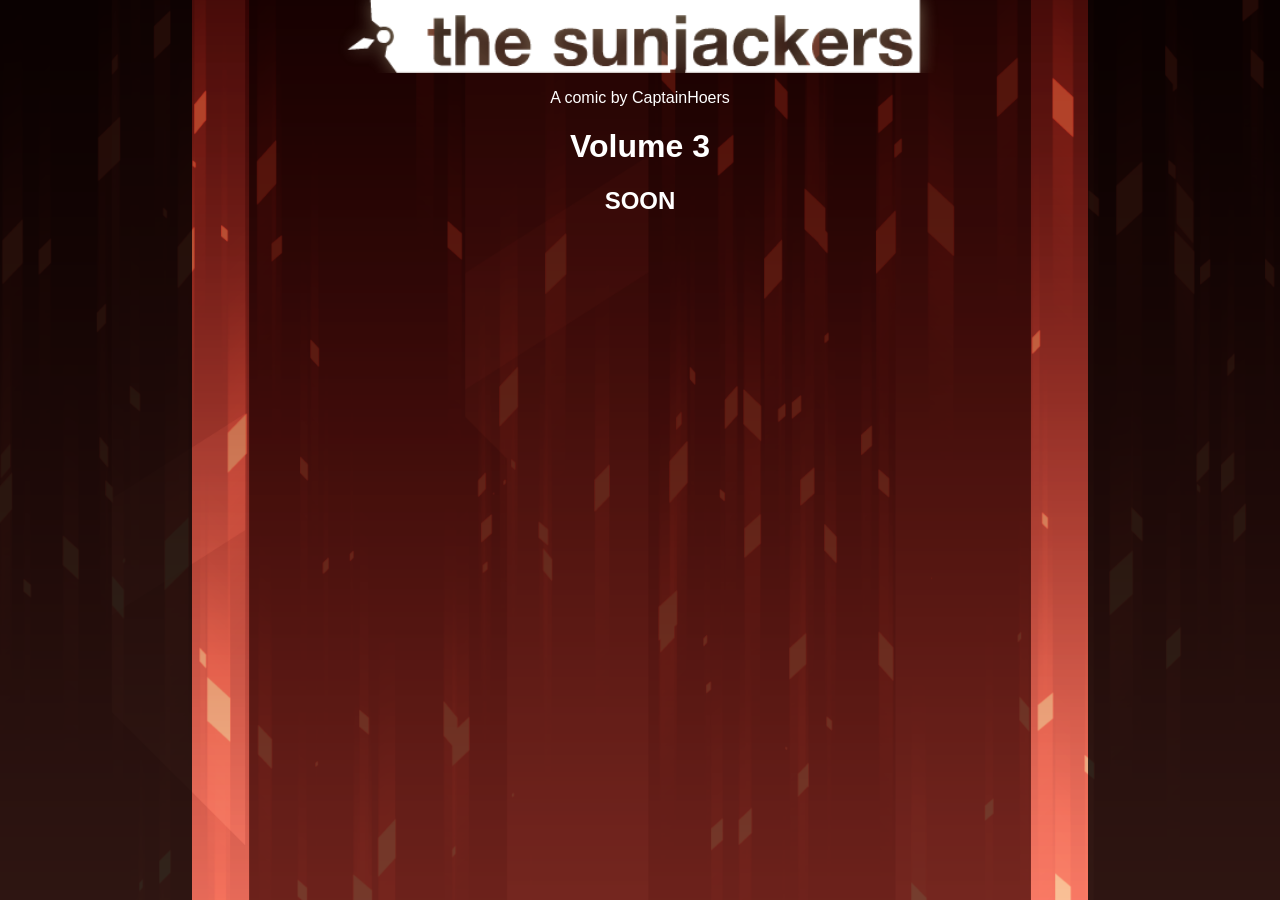
<file: AllOfSunjackers/Volume3/index.html>
<!DOCTYPE html>
<html lang="en">
<head>
    <meta charset="UTF-8">
    <meta name="viewport" content="width=device-width, initial-scale=1.0">
    <title>Sunjackers - Vol 3</title>
    <link id="stylesheet" rel="stylesheet" href="../styles/desktop.css">
</head>
<body style="background-image: url('../assets/background_3.png');">
    <div class="side-panel left">
        <p></p>
    </div>
    <div class="side-panel right">
        <p></p>
    </div>
    <div class="main-content">
        <div class="title-block"><img src="../assets/sunjackers_logo.png" /></div>
        <p>A comic by CaptainHoers</p>
        <h1>Volume 3</h1>
        <h2>SOON</h2>
    </div>
</body>
<script>
    // Detect mobile devices using user agent
    const isMobile = /iPhone|iPad|iPod|Android/i.test(navigator.userAgent);

    if (isMobile) {
        console.log("User detected as mobile, switching to correct CSS.")
        // Switch to mobile stylesheet
        document.getElementById('stylesheet').setAttribute('href', 'styles/mobile.css');
    }
  </script>
</html>
</file>
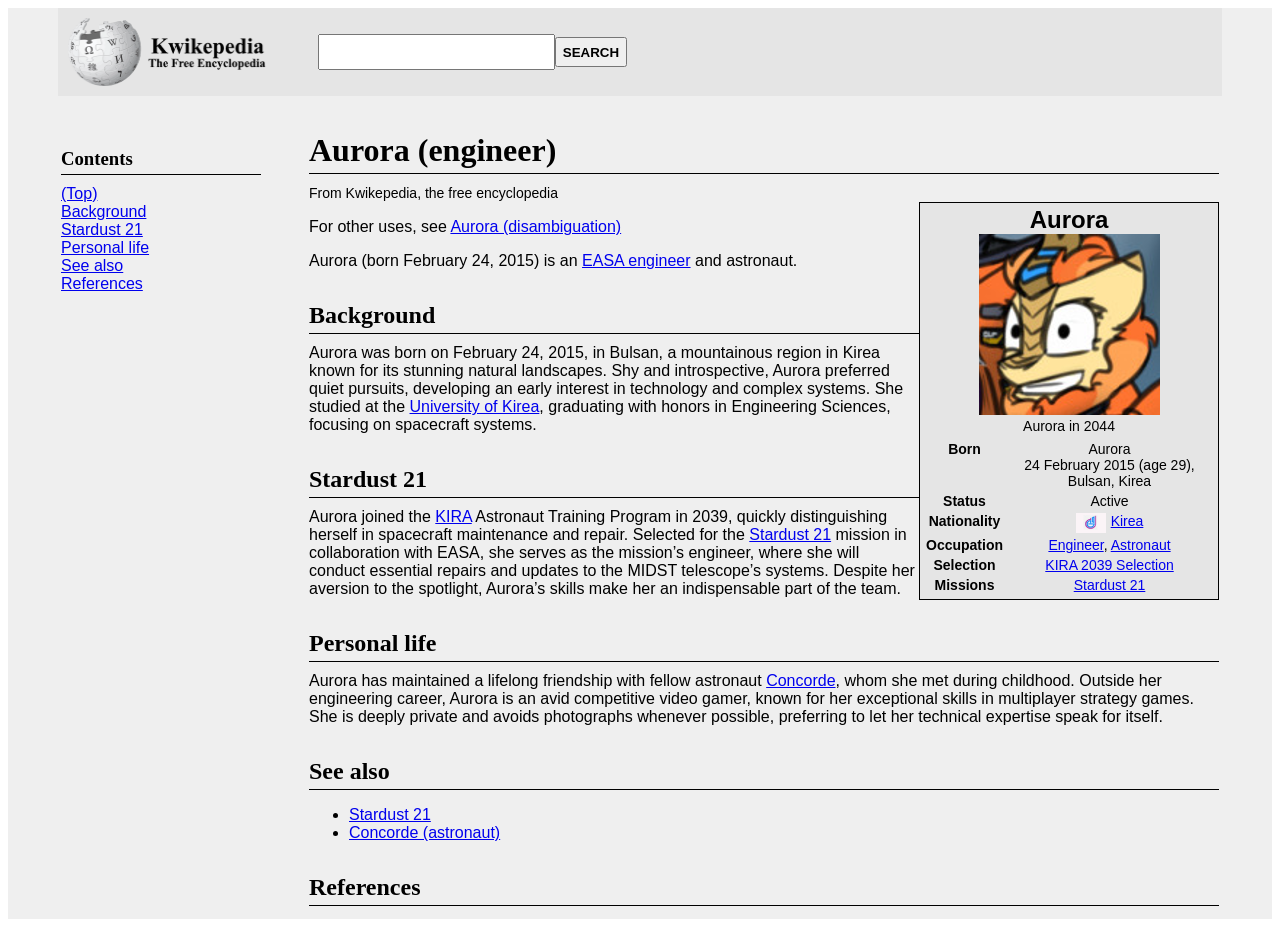
<file: Kwikepedia/aurora.html>
<!DOCTYPE html>
<html lang="en" dir="ltr">
    <head>
        <meta charset="utf-8">
        <title>Aurora - Kwikepedia</title>
        <link href="styles/style.css" rel="stylesheet" type="text/css" />
    </head>
    <body>
        <div class="main_div">
            <div class="top_bar">
                <img class="logo" src="logo.png">
                <input class="search_input" type="text">
                <button class="search_button" type="button" name="button">SEARCH</button>
            </div>
            <table class="center_table">
                <tr>
                    <td style="min-width: 200px;">
                        <br>
                        <h3>Contents</h3>
                        <a href="#">(Top)</a><br>
                        <a href="#">Background</a><br>
                        <a href="#">Stardust 21</a><br>
                        <a href="#">Personal life</a><br>
                        <a href="#">See also</a><br>
                        <a href="#">References</a><br>
                    </td>
                    <td style="min-width: 40px;"></td>
                    <td style="min-width: 100%;">
                        <h1>Aurora (engineer)</h1>

                        <span id="site_sub">From Kwikepedia, the free encyclopedia</span>
                        <br>
                        <table class="side_table">
                            <tr>
                                <td>
                                    <span style="font-weight: bold; font-size: 24px;">Aurora</span>
                                    <img class="side_picture" src="aurora.png">
                                    <br>
                                    Aurora in 2044
                                </td>
                            </tr>
                            <tr>
                                <td>
                                    <table style="font-size: 14px;">
                                        <tr><td class="side_title">Born</td> <td>Aurora <br> 24 February 2015 (age 29), Bulsan, Kirea</td></tr>
                                        <tr><td class="side_title">Status</td> <td>Active</td></tr>
                                        <tr><td class="side_title">Nationality</td> <td><img class="flag_small" src="kirea_flag.png"><a href="#">Kirea</a></td></tr>
                                        <tr><td class="side_title">Occupation</td> <td><a href="#">Engineer</a>, <a href="#">Astronaut</a></td></tr>
                                        <tr><td class="side_title">Selection</td> <td><a href="#">KIRA 2039 Selection</a></td></tr>
                                        <tr><td class="side_title">Missions</td> <td><a href="stardust_21.html">Stardust 21</a></td></tr>
                                    </table>
                                </td>
                            </tr>
                        </table>
                        <p>For other uses, see <a href="#">Aurora (disambiguation)</a></p>
                        <p>Aurora (born February 24, 2015) is an <a href="#">EASA engineer</a> and astronaut.</p>
                        <h2>Background</h2>

                        Aurora was born on February 24, 2015, in Bulsan, a mountainous region in Kirea known for its stunning natural landscapes. Shy and introspective, Aurora preferred quiet pursuits, developing an early interest in technology and complex systems. She studied at the <a href="#">University of Kirea</a>, graduating with honors in Engineering Sciences, focusing on spacecraft systems.
                        <h2>Stardust 21</h2>

                        Aurora joined the <a href="#">KIRA</a> Astronaut Training Program in 2039, quickly distinguishing herself in spacecraft maintenance and repair. Selected for the <a href="stardust_21.html">Stardust 21</a> mission in collaboration with EASA, she serves as the mission’s engineer, where she will conduct essential repairs and updates to the MIDST telescope’s systems. Despite her aversion to the spotlight, Aurora’s skills make her an indispensable part of the team.
                        <h2>Personal life</h2>

                        Aurora has maintained a lifelong friendship with fellow astronaut <a href="concorde.html">Concorde</a>, whom she met during childhood. Outside her engineering career, Aurora is an avid competitive video gamer, known for her exceptional skills in multiplayer strategy games. She is deeply private and avoids photographs whenever possible, preferring to let her technical expertise speak for itself.
                        <h2>See also</h2>

                        <ul>
                            <li><a href="stardust_21.html">Stardust 21</a></li>
                            <li><a href="concorde.html">Concorde (astronaut)</a></li>
                        </ul>
                        <h2>References</h2>

                    </td>
                </tr>
            </table>
        </div>
    </body>
</html>
</file>
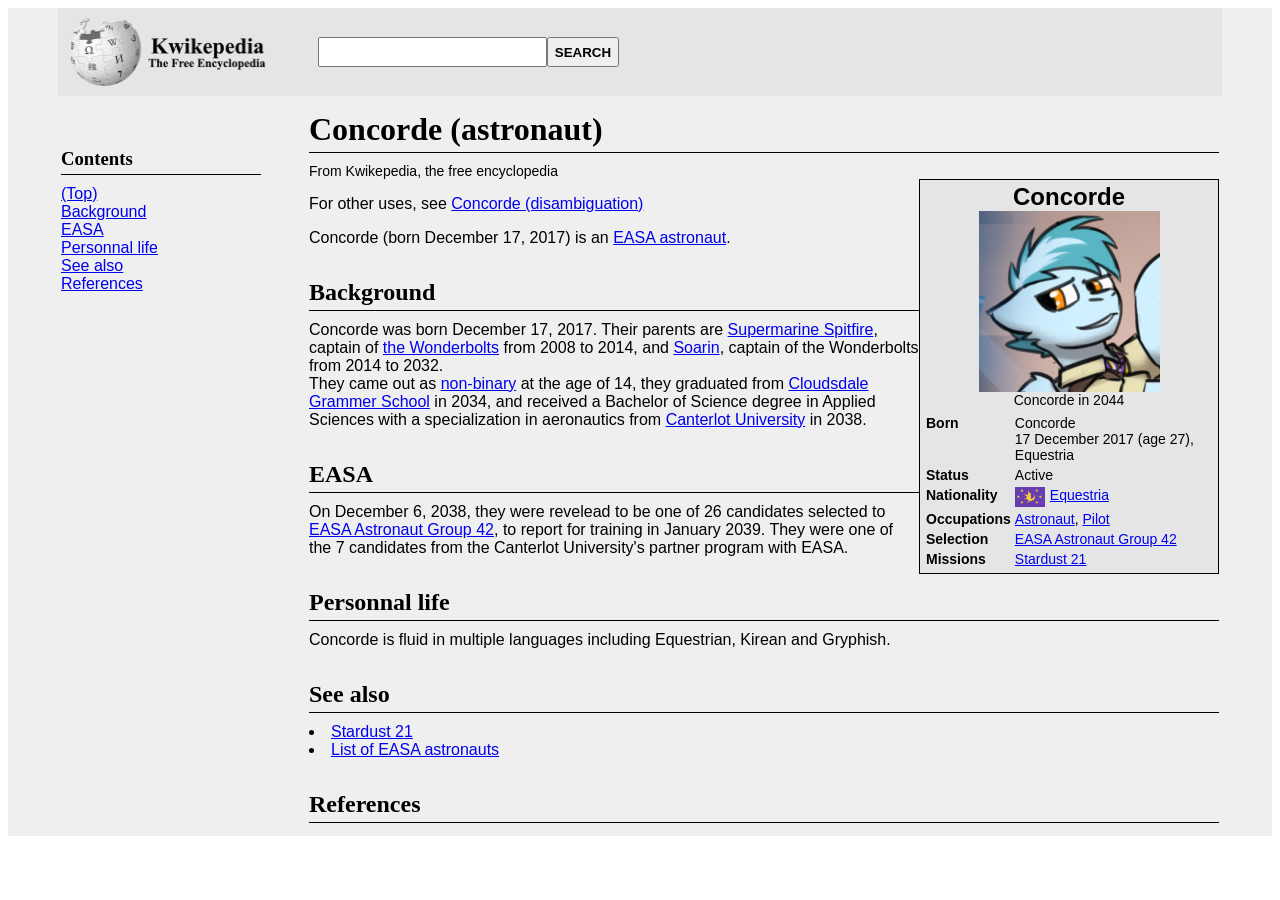
<file: Kwikepedia/concorde.html>
</<!DOCTYPE html>
<html lang="en" dir="ltr">
    <head>
        <meta charset="utf-8">
        <title>Concorde - Kwikepedia</title>
        <link href="styles/style.css" rel="stylesheet" type="text/css" />
    </head>
    <body>
        <div class="main_div">
            <div class="top_bar">
                <img class="logo" src="logo.png">
                <input class="search_input" type="text">
                <button class="search_button" type="button" name="button">SEARCH</button>
            </div>
            <table class="center_table">
                <tr>
                    <td style="min-width: 200px;">
                        <br>
                        <h3>Contents</h3>
                        <a href="#">(Top)</a><br>
                        <a href="#">Background</a><br>
                        <a href="#">EASA</a><br>
                        <a href="#">Personnal life</a><br>
                        <a href="#">See also</a><br>
                        <a href="#">References</a><br>
                    </td>
                    <td style="min-width: 40px;"></td>
                    <td style="min-width: 100%;">
                        <h1>Concorde (astronaut)</h1>

                        <span id="site_sub">From Kwikepedia, the free encyclopedia</span>
                        <br>
                        <table class="side_table">
                            <tr>
                                <td>
                                    <span style="font-weight: bold; font-size: 24px;">Concorde</span>
                                    <img class="side_picture" src="concorde.png">
                                    <br>
                                    Concorde in 2044
                                </td>
                            </tr>
                            <tr>
                                <td>
                                    <table style="font-size: 14px;">
                                        <tr><td class="side_title">Born</td> <td>Concorde <br> 17 December 2017 (age 27), Equestria</td></tr>
                                        <tr><td class="side_title">Status</td> <td>Active</td></tr>
                                        <tr><td class="side_title">Nationality</td> <td><img class="flag_small" src="equestria_flag.png"><a href="equestria.html">Equestria</a></td></tr>
                                        <tr><td class="side_title">Occupations</td> <td><a href="#">Astronaut</a>, <a href="#">Pilot</a></td></tr>
                                        <tr><td class="side_title">Selection</td> <td><a href="#">EASA Astronaut Group 42</a></td></tr>
                                        <tr><td class="side_title">Missions</td> <td><a href="stardust_21.html">Stardust 21</a></td></tr>
                                    </table>
                                </td>
                            </tr>
                        </table>
                        <p>For other uses, see <a href="#">Concorde (disambiguation)</a></p>
                        <p>Concorde (born December 17, 2017) is an <a href="#">EASA astronaut</a>.</p>
                        <h2>Background</h2>
                        Concorde was born December 17, 2017. Their parents are <a href="https://mlp.fandom.com/wiki/Spitfire">Supermarine Spitfire</a>, captain of <a href="https://mlp.fandom.com/wiki/Wonderbolts">the Wonderbolts</a> from 2008 to 2014, and <a href="https://mlp.fandom.com/wiki/Soarin">Soarin</a>, captain of the Wonderbolts from 2014 to 2032.
                        <br>
                        They came out as <a href="https://en.wikipedia.org/wiki/Non-binary_gender">non-binary</a> at the age of 14, they graduated from <a href="#">Cloudsdale Grammer School</a> in 2034, and received a Bachelor of Science degree in Applied Sciences with a specialization in aeronautics from <a href="#">Canterlot University</a> in 2038.
                        <h2>EASA</h2>
                        On December 6, 2038, they were revelead to be one of 26 candidates selected to <a href="#">EASA Astronaut Group 42</a>, to report for training in January 2039. They were one of the 7 candidates from the Canterlot University's partner program with EASA.
                        <h2>Personnal life</h2>
                        Concorde is fluid in multiple languages including Equestrian, Kirean and Gryphish.

                        <h2>See also</h2>
                        <li><a href="stardust_21.html">Stardust 21</a></li>
                        <li><a href="#">List of EASA astronauts</a></li>
                        <h2>References</h2>
                    </td>
                </tr>
            </table>
        </div>
    </body>
</html>
</file>
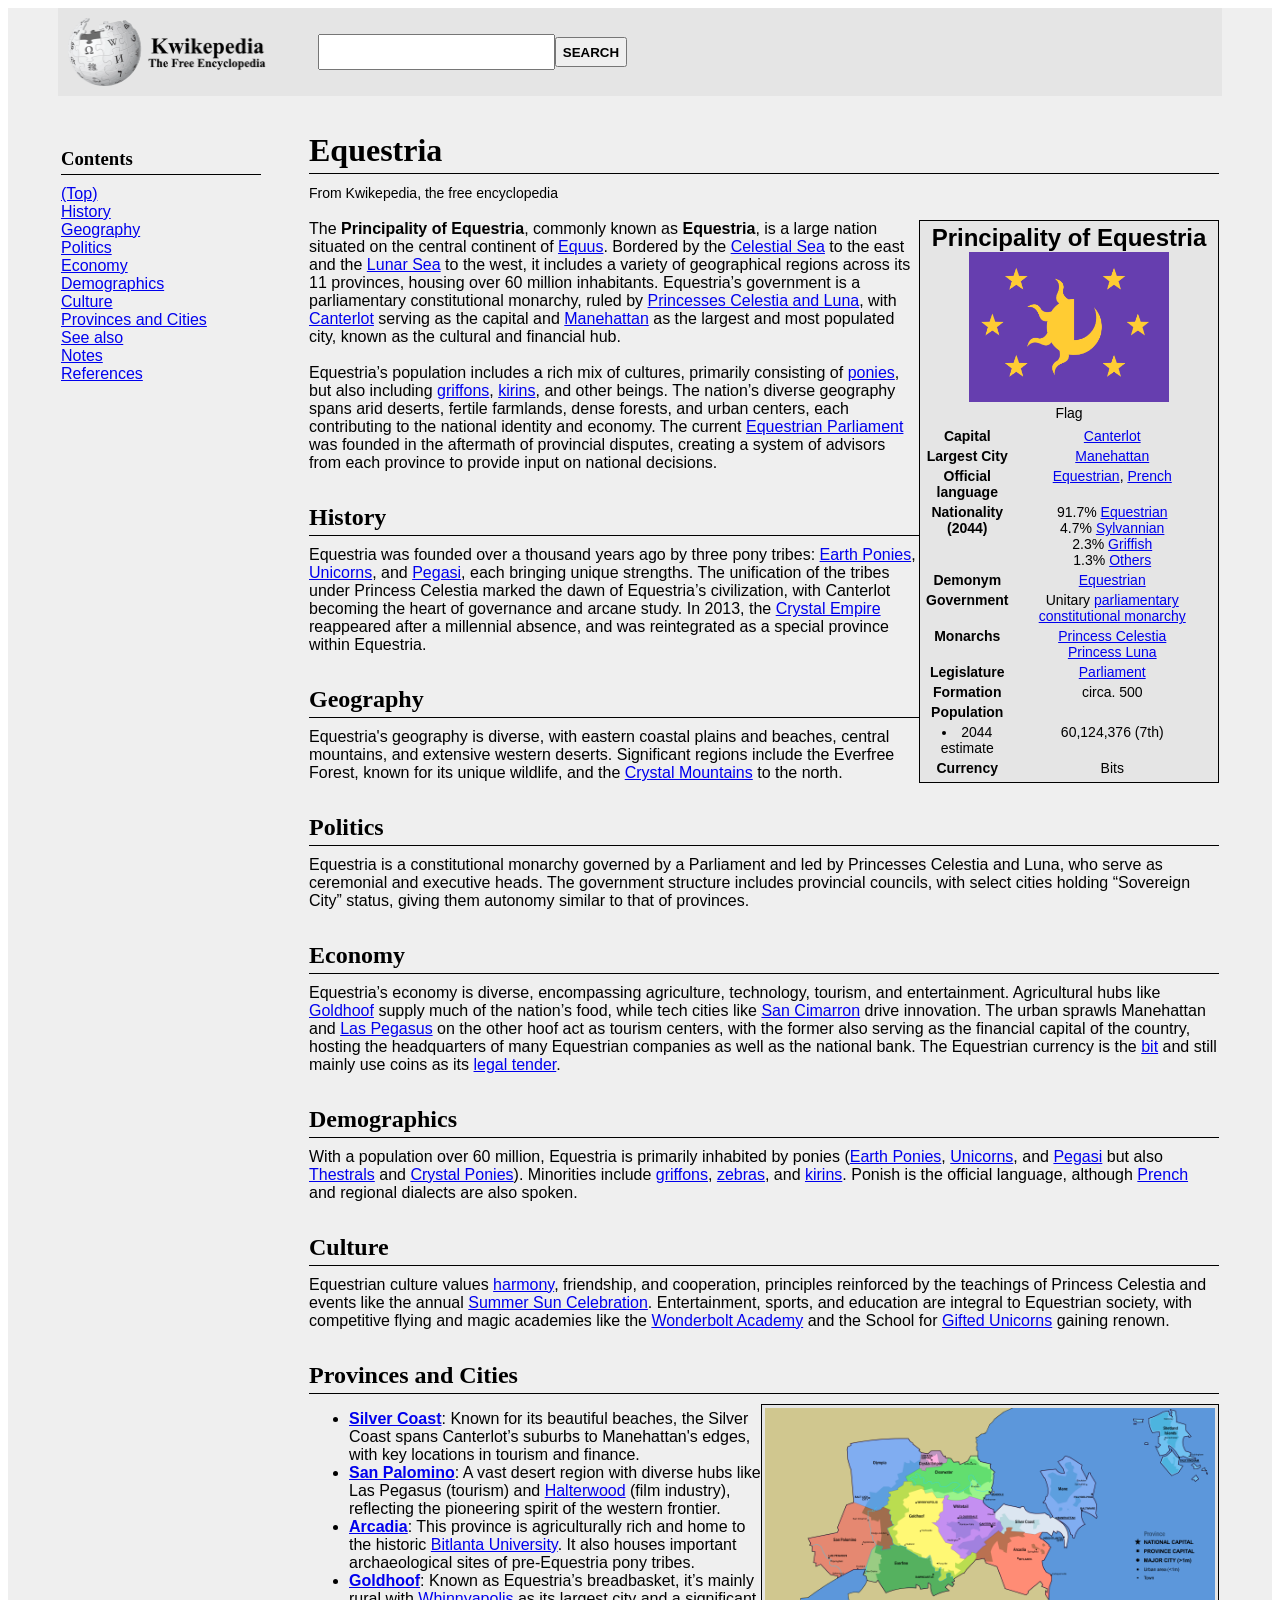
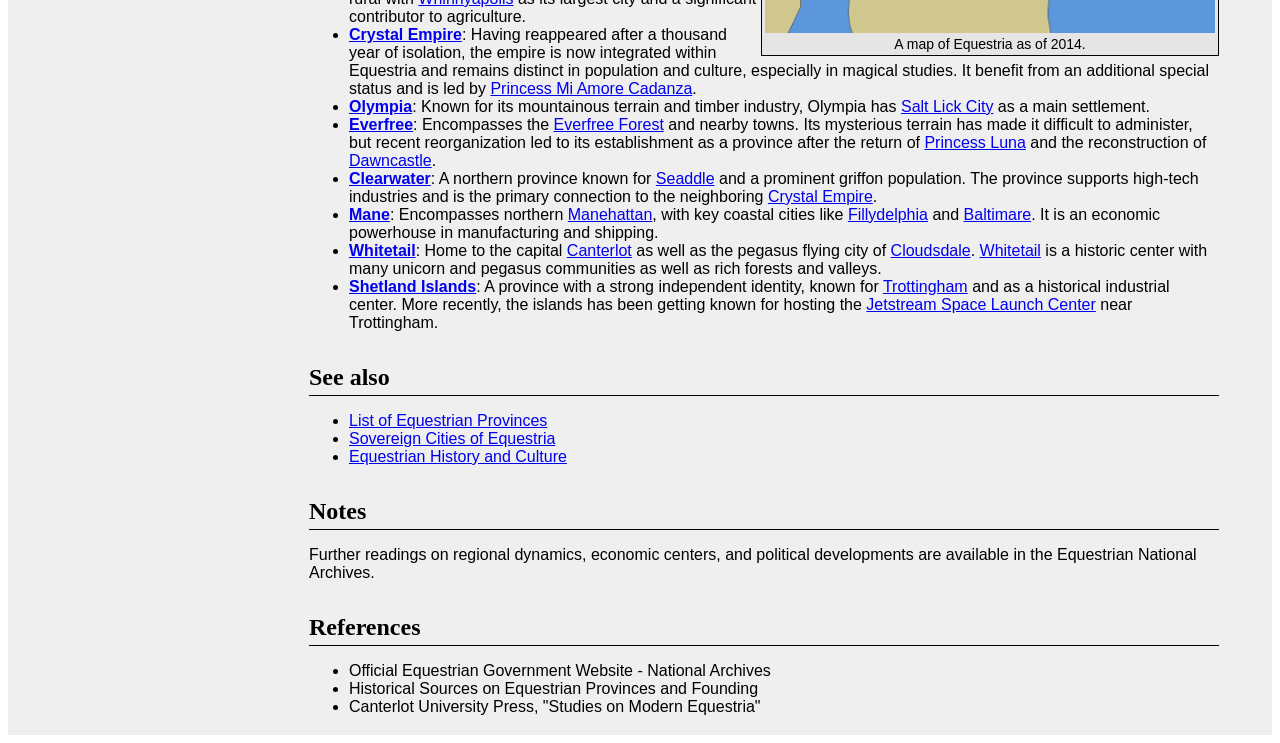
<file: Kwikepedia/equestria.html>
<!DOCTYPE html>
<html lang="en" dir="ltr">
    <head>
        <meta charset="utf-8">
        <title>Equestria - Kwikepedia</title>
        <link href="styles/style.css" rel="stylesheet" type="text/css" />
    </head>
    <body>
        <div class="main_div">
            <div class="top_bar">
                <img class="logo" src="logo.png">
                <input class="search_input" type="text">
                <button class="search_button" type="button" name="button">SEARCH</button>
            </div>
            <table class="center_table">
                <tr>
                    <td style="min-width: 200px;">
                        <br>
                        <h3>Contents</h3>
                        <a href="#">(Top)</a><br>
                        <a href="#">History</a><br>
                        <a href="#">Geography</a><br>
                        <a href="#">Politics</a><br>
                        <a href="#">Economy</a><br>
                        <a href="#">Demographics</a><br>
                        <a href="#">Culture</a><br>
                        <a href="#">Provinces and Cities</a><br>
                        <a href="#">See also</a><br>
                        <a href="#">Notes</a><br>
                        <a href="#">References</a><br>
                    </td>
                    <td style="min-width: 40px;"></td>
                    <td style="min-width: 100%;">
                        <h1>Equestria</h1>
                        <span id="site_sub">From Kwikepedia, the free encyclopedia</span>
                        <br><br>
                        <table class="side_table">
                            <tr>
                                <td>
                                    <span style="font-weight: bold; font-size: 24px;">Principality of Equestria</span><br>
                                    <img class="side_picture" src="equestria_flag.png">
                                    <br>
                                    Flag
                                </td>
                            </tr>
                            <tr>
                                <td>
                                    <table style="font-size: 14px;">
                                        <tr><td class="side_title">Capital</td> <td><a href="#">Canterlot</a></td></tr>
                                        <tr><td class="side_title">Largest City</td> <td><a href="#">Manehattan</a></td></tr>
                                        <tr><td class="side_title">Official language</td> <td><a href="#">Equestrian</a>, <a href="#">Prench</a></td></tr>
                                        <tr><td class="side_title">Nationality (2044)</td> <td>91.7% <a href="#">Equestrian</a> <br> 4.7% <a href="#">Sylvannian</a> <br> 2.3% <a href="#">Griffish</a> <br> 1.3% <a href="#">Others</a></td></tr>
                                        <tr><td class="side_title">Demonym</td> <td><a href="#">Equestrian</a></td></tr>
                                        <tr><td class="side_title">Government</td> <td>Unitary <a href="#">parliamentary constitutional monarchy</a></td></tr>
                                        <tr><td class="side_title">Monarchs</td> <td><a href="#">Princess Celestia</a><br><a href="#">Princess Luna</a></td></tr>
                                        <tr><td class="side_title">Legislature</td> <td><a href="#">Parliament</a></td></tr>
                                        <tr><td class="side_title">Formation</td> <td>circa. 500</td></tr>
                                        <tr><td class="side_title">Population</td><td></td></tr>
                                        <tr><td class="side_title"><li class="side_list">2044 estimate</li></td><td>60,124,376 (7th)</td></tr>
                                        <tr><td class="side_title">Currency</td><td>Bits</td></tr>
                                    </table>
                                </td>
                            </tr>
                        </table>
                        <span>The <b>Principality of Equestria</b>, commonly known as <b>Equestria</b>, is a large nation situated on the central continent of <a href="#">Equus</a>. Bordered by the <a href="#">Celestial Sea</a> to the east and the <a href="#">Lunar Sea</a> to the west, it includes a variety of geographical regions across its 11 provinces, housing over 60 million inhabitants. Equestria’s government is a parliamentary constitutional monarchy, ruled by <a href="#">Princesses Celestia and Luna</a>, with <a href="#">Canterlot</a> serving as the capital and <a href="#">Manehattan</a> as the largest and most populated city, known as the cultural and financial hub.</span>
                        <br><br>
                        <span>Equestria’s population includes a rich mix of cultures, primarily consisting of <a href="#">ponies</a>, but also including <a href="#">griffons</a>, <a href="#">kirins</a>, and other beings. The nation’s diverse geography spans arid deserts, fertile farmlands, dense forests, and urban centers, each contributing to the national identity and economy. The current <a href="#">Equestrian Parliament</a> was founded in the aftermath of provincial disputes, creating a system of advisors from each province to provide input on national decisions.</span>
                        <h2>History</h2>

                        <span>Equestria was founded over a thousand years ago by three pony tribes: <a href="#">Earth Ponies</a>, <a href="#">Unicorns</a>, and <a href="#">Pegasi</a>, each bringing unique strengths. The unification of the tribes under Princess Celestia marked the dawn of Equestria’s civilization, with Canterlot becoming the heart of governance and arcane study. In 2013, the <a href="#">Crystal Empire</a> reappeared after a millennial absence, and was reintegrated as a special province within Equestria.</span>
                        <h2>Geography</h2>

                        <span>Equestria's geography is diverse, with eastern coastal plains and beaches, central mountains, and extensive western deserts. Significant regions include the Everfree Forest, known for its unique wildlife, and the <a href="#">Crystal Mountains</a> to the north.</span>
                        <h2>Politics</h2>

                        <span>Equestria is a constitutional monarchy governed by a Parliament and led by Princesses Celestia and Luna, who serve as ceremonial and executive heads. The government structure includes provincial councils, with select cities holding “Sovereign City” status, giving them autonomy similar to that of provinces.</span>
                        <h2>Economy</h2>

                        <span>Equestria’s economy is diverse, encompassing agriculture, technology, tourism, and entertainment. Agricultural hubs like <a href="#">Goldhoof</a> supply much of the nation’s food, while tech cities like <a href="#">San Cimarron</a> drive innovation. The urban sprawls Manehattan and <a href="#">Las Pegasus</a> on the other hoof act as tourism centers, with the former also serving as the financial capital of the country, hosting the headquarters of many Equestrian companies as well as the national bank. The Equestrian currency is the <a href="#">bit</a> and still mainly use coins as its <a href="https://en.wikipedia.org/wiki/Legal_tender">legal tender</a>.</span>
                        <h2>Demographics</h2>

                        <span>With a population over 60 million, Equestria is primarily inhabited by ponies (<a href="#">Earth Ponies</a>, <a href="#">Unicorns</a>, and <a href="#">Pegasi</a> but also <a href="#">Thestrals</a> and <a href="#">Crystal Ponies</a>). Minorities include <a href="#">griffons</a>, <a href="#">zebras</a>, and <a href="#">kirins</a>. Ponish is the official language, although <a href="#">Prench</a> and regional dialects are also spoken.</span>
                        <h2>Culture</h2>

                        <span>Equestrian culture values <a href="#">harmony</a>, friendship, and cooperation, principles reinforced by the teachings of Princess Celestia and events like the annual <a href="https://my-little-universe.fandom.com/wiki/Summer_Sun_Celebration">Summer Sun Celebration</a>. Entertainment, sports, and education are integral to Equestrian society, with competitive flying and magic academies like the <a href="#">Wonderbolt Academy</a> and the School for <a href="#">Gifted Unicorns</a> gaining renown.</span>
                        <h2>Provinces and Cities</h2>

                        <table class="side_table">
                            <tr>
                                <td>
                                    <a href="equestria_map.png"><img style=" width: 450px; height: auto;" src="equestria_map.png"></a>
                                    <br>
                                    A map of Equestria as of 2014.
                                </td>
                            </tr>
                        </table>
                        <ul>
                            <li><b><a href="#">Silver Coast</a></b>: Known for its beautiful beaches, the Silver Coast spans Canterlot’s suburbs to Manehattan's edges, with key locations in tourism and finance.</li>
                            <li><b><a href="#">San Palomino</a></b>: A vast desert region with diverse hubs like Las Pegasus (tourism) and <a href="#">Halterwood</a> (film industry), reflecting the pioneering spirit of the western frontier.</li>
                            <li><b><a href="#">Arcadia</a></b>: This province is agriculturally rich and home to the historic <a href="#">Bitlanta University</a>. It also houses important archaeological sites of pre-Equestria pony tribes.</li>
                            <li><b><a href="#">Goldhoof</a></b>: Known as Equestria’s breadbasket, it’s mainly rural with <a href="#">Whinnyapolis</a> as its largest city and a significant contributor to agriculture.</li>
                            <li><b><a href="#">Crystal Empire</a></b>: Having reappeared after a thousand year of isolation, the empire is now integrated within Equestria and remains distinct in population and culture, especially in magical studies. It benefit from an additional special status and is led by <a href="#">Princess Mi Amore Cadanza</a>.</li>
                            <li><b><a href="#">Olympia</a></b>: Known for its mountainous terrain and timber industry, Olympia has <a href="#">Salt Lick City</a> as a main settlement.</li>
                            <li><b><a href="#">Everfree</a></b>: Encompasses the <a href="https://mlp.fandom.com/wiki/Everfree_Forest?so=search">Everfree Forest</a> and nearby towns. Its mysterious terrain has made it difficult to administer, but recent reorganization led to its establishment as a province after the return of <a href="#">Princess Luna</a> and the reconstruction of <a href="#">Dawncastle</a>.</li>
                            <li><b><a href="#">Clearwater</a></b>: A northern province known for <a href="#">Seaddle</a> and a prominent griffon population. The province supports high-tech industries and is the primary connection to the neighboring <a href="#">Crystal Empire</a>.</li>
                            <li><b><a href="#">Mane</a></b>: Encompasses northern <a href="#">Manehattan</a>, with key coastal cities like <a href="#">Fillydelphia</a> and <a href="#">Baltimare</a>. It is an economic powerhouse in manufacturing and shipping.</li>
                            <li><b><a href="#">Whitetail</a></b>: Home to the capital <a href="#">Canterlot</a> as well as the pegasus flying city of <a href="#">Cloudsdale</a>. <a href="#">Whitetail</a> is a historic center with many unicorn and pegasus communities as well as rich forests and valleys.</li>
                            <li><b><a href="#">Shetland Islands</a></b>: A province with a strong independent identity, known for <a href="#">Trottingham</a> and as a historical industrial center. More recently, the islands has been getting known for hosting the <a href="#">Jetstream Space Launch Center</a> near Trottingham.</li>
                        </ul>
                        <h2>See also</h2>

                        <ul>
                            <li><a href="#">List of Equestrian Provinces</a></li>
                            <li><a href="#">Sovereign Cities of Equestria</a></li>
                            <li><a href="#">Equestrian History and Culture</a></li>
                        </ul>

                        <h2>Notes</h2>

                        <p>Further readings on regional dynamics, economic centers, and political developments are available in the Equestrian National Archives.</p>

                        <h2>References</h2>

                        <ul>
                            <li>Official Equestrian Government Website - National Archives</li>
                            <li>Historical Sources on Equestrian Provinces and Founding</li>
                            <li>Canterlot University Press, "Studies on Modern Equestria"</li>
                        </ul>
                    </td>
                </tr>
            </table>
        </div>
    </body>
</html>
</file>
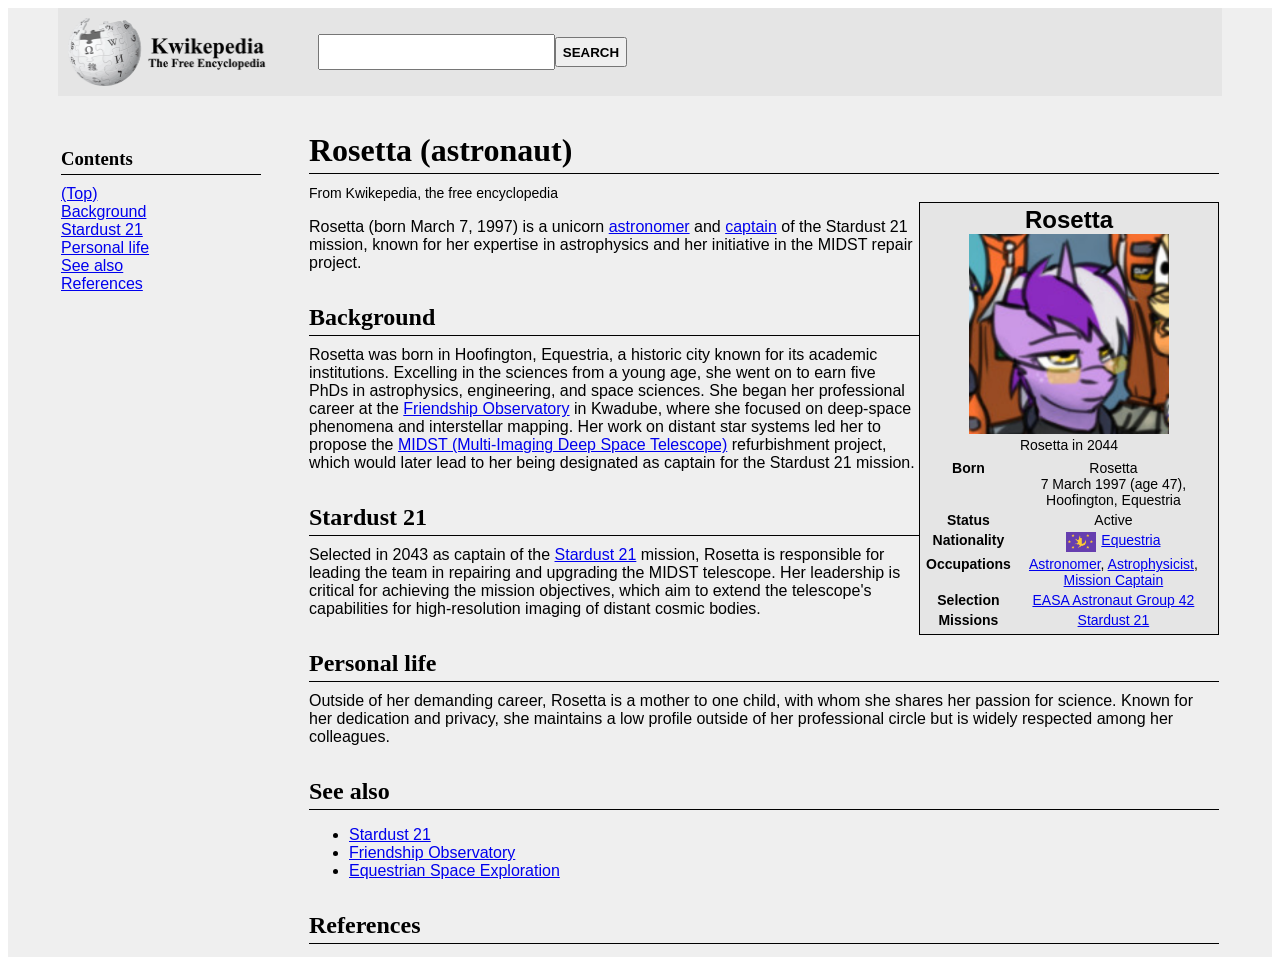
<file: Kwikepedia/rosetta.html>
<!DOCTYPE html>
<html lang="en" dir="ltr">
    <head>
        <meta charset="utf-8">
        <title>Rosetta - Kwikepedia</title>
        <link href="styles/style.css" rel="stylesheet" type="text/css" />
    </head>
    <body>
        <div class="main_div">
            <div class="top_bar">
                <img class="logo" src="logo.png">
                <input class="search_input" type="text">
                <button class="search_button" type="button" name="button">SEARCH</button>
            </div>
            <table class="center_table">
                <tr>
                    <td style="min-width: 200px;">
                        <br>
                        <h3>Contents</h3>
                        <a href="#">(Top)</a><br>
                        <a href="#">Background</a><br>
                        <a href="#">Stardust 21</a><br>
                        <a href="#">Personal life</a><br>
                        <a href="#">See also</a><br>
                        <a href="#">References</a><br>
                    </td>
                    <td style="min-width: 40px;"></td>
                    <td style="min-width: 100%;">
                        <h1>Rosetta (astronaut)</h1>

                        <span id="site_sub">From Kwikepedia, the free encyclopedia</span>
                        <br>
                        <table class="side_table">
                            <tr>
                                <td>
                                    <span style="font-weight: bold; font-size: 24px;">Rosetta</span>
                                    <img class="side_picture" src="rosetta.png">
                                    <br>
                                    Rosetta in 2044
                                </td>
                            </tr>
                            <tr>
                                <td>
                                    <table style="font-size: 14px;">
                                        <tr><td class="side_title">Born</td> <td>Rosetta <br> 7 March 1997 (age 47), Hoofington, Equestria</td></tr>
                                        <tr><td class="side_title">Status</td> <td>Active</td></tr>
                                        <tr><td class="side_title">Nationality</td> <td><img class="flag_small" src="equestria_flag.png"><a href="#">Equestria</a></td></tr>
                                        <tr><td class="side_title">Occupations</td> <td><a href="#">Astronomer</a>, <a href="#">Astrophysicist</a>, <a href="#">Mission Captain</a></td></tr>
                                        <tr><td class="side_title">Selection</td> <td><a href="#">EASA Astronaut Group 42</a></td></tr>
                                        <tr><td class="side_title">Missions</td> <td><a href="stardust_21.html">Stardust 21</a></td></tr>
                                    </table>
                                </td>
                            </tr>
                        </table>
                        <p>Rosetta (born March 7, 1997) is a unicorn <a href="#">astronomer</a> and <a href="#">captain</a> of the Stardust 21 mission, known for her expertise in astrophysics and her initiative in the MIDST repair project.</p>
                        <h2>Background</h2>
                        Rosetta was born in Hoofington, Equestria, a historic city known for its academic institutions. Excelling in the sciences from a young age, she went on to earn five PhDs in astrophysics, engineering, and space sciences. She began her professional career at the <a href="#">Friendship Observatory</a> in Kwadube, where she focused on deep-space phenomena and interstellar mapping. Her work on distant star systems led her to propose the <a href="#">MIDST (Multi-Imaging Deep Space Telescope)</a> refurbishment project, which would later lead to her being designated as captain for the Stardust 21 mission.
                        <h2>Stardust 21</h2>
                        Selected in 2043 as captain of the <a href="stardust_21.html">Stardust 21</a> mission, Rosetta is responsible for leading the team in repairing and upgrading the MIDST telescope. Her leadership is critical for achieving the mission objectives, which aim to extend the telescope's capabilities for high-resolution imaging of distant cosmic bodies.
                        <h2>Personal life</h2>
                        Outside of her demanding career, Rosetta is a mother to one child, with whom she shares her passion for science. Known for her dedication and privacy, she maintains a low profile outside of her professional circle but is widely respected among her colleagues.
                        <h2>See also</h2>
                        <ul>
                            <li><a href="stardust_21.html">Stardust 21</a></li>
                            <li><a href="#">Friendship Observatory</a></li>
                            <li><a href="#">Equestrian Space Exploration</a></li>
                        </ul>
                        <h2>References</h2>
                    </td>
                </tr>
            </table>
        </div>
    </body>
</html>
</file>
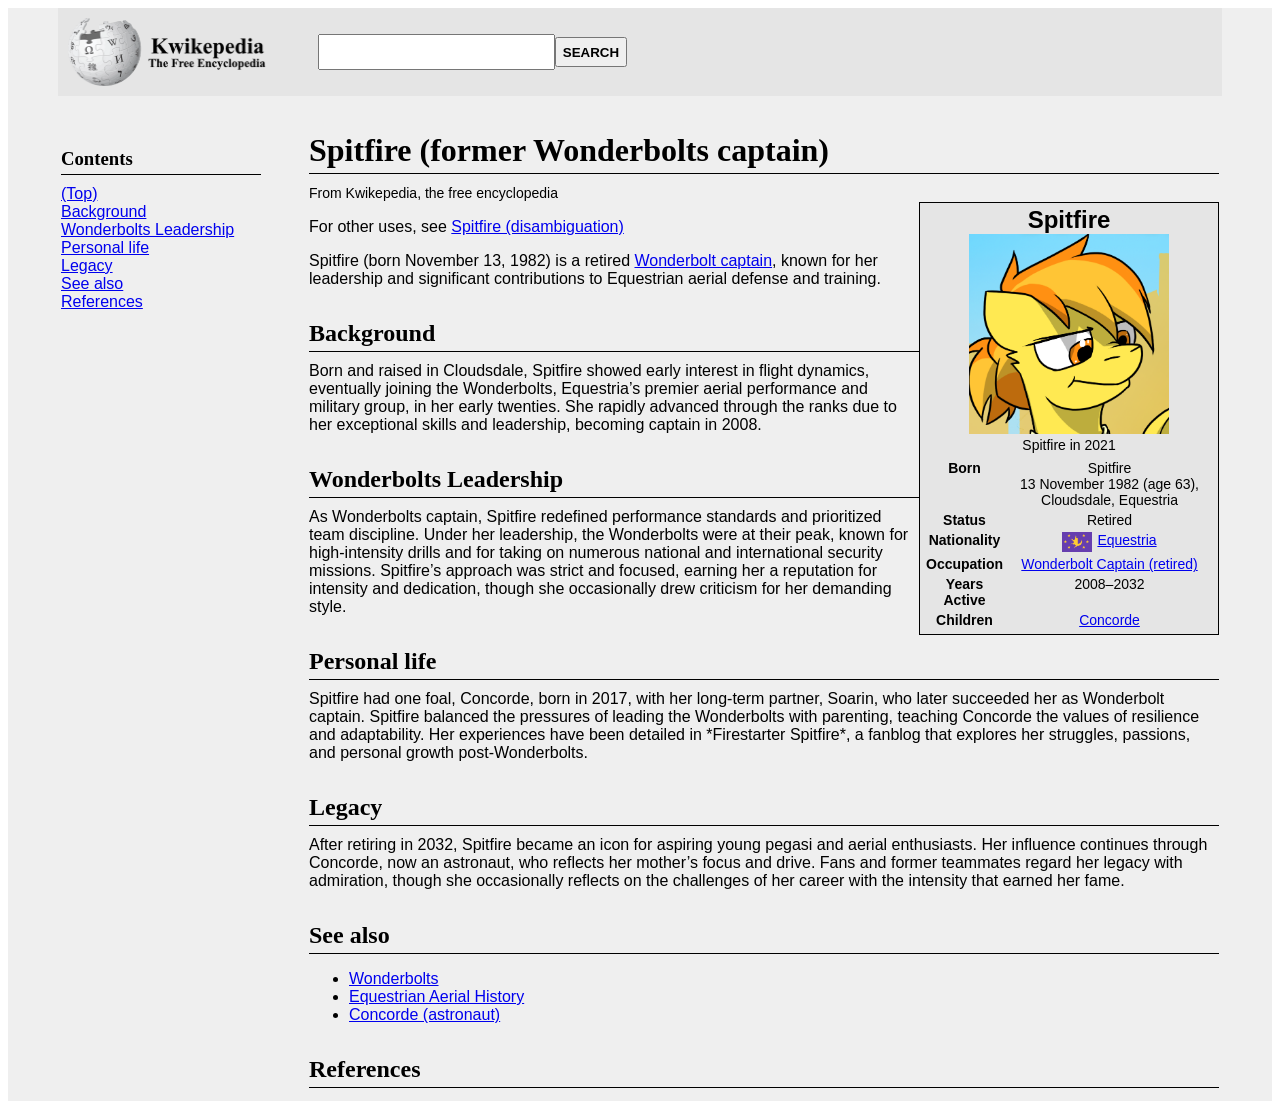
<file: Kwikepedia/spitfire.html>
<!DOCTYPE html>
<html lang="en" dir="ltr">
    <head>
        <meta charset="utf-8">
        <title>Spitfire - Kwikepedia</title>
        <link href="styles/style.css" rel="stylesheet" type="text/css" />
    </head>
    <body>
        <div class="main_div">
            <div class="top_bar">
                <img class="logo" src="logo.png">
                <input class="search_input" type="text">
                <button class="search_button" type="button" name="button">SEARCH</button>
            </div>
            <table class="center_table">
                <tr>
                    <td style="min-width: 200px;">
                        <br>
                        <h3>Contents</h3>
                        <a href="#">(Top)</a><br>
                        <a href="#">Background</a><br>
                        <a href="#">Wonderbolts Leadership</a><br>
                        <a href="#">Personal life</a><br>
                        <a href="#">Legacy</a><br>
                        <a href="#">See also</a><br>
                        <a href="#">References</a><br>
                    </td>
                    <td style="min-width: 40px;"></td>
                    <td style="min-width: 100%;">
                        <h1>Spitfire (former Wonderbolts captain)</h1>

                        <span id="site_sub">From Kwikepedia, the free encyclopedia</span>
                        <br>
                        <table class="side_table">
                            <tr>
                                <td>
                                    <span style="font-weight: bold; font-size: 24px;">Spitfire</span>
                                    <img class="side_picture" src="spitfire.png">
                                    <br>
                                    Spitfire in 2021
                                </td>
                            </tr>
                            <tr>
                                <td>
                                    <table style="font-size: 14px;">
                                        <tr><td class="side_title">Born</td> <td>Spitfire <br> 13 November 1982 (age 63), Cloudsdale, Equestria</td></tr>
                                        <tr><td class="side_title">Status</td> <td>Retired</td></tr>
                                        <tr><td class="side_title">Nationality</td> <td><img class="flag_small" src="equestria_flag.png"><a href="#">Equestria</a></td></tr>
                                        <tr><td class="side_title">Occupation</td> <td><a href="#">Wonderbolt Captain (retired)</a></td></tr>
                                        <tr><td class="side_title">Years Active</td> <td>2008–2032</td></tr>
                                        <tr><td class="side_title">Children</td> <td><a href="#">Concorde</a></td></tr>
                                    </table>
                                </td>
                            </tr>
                        </table>
                        <p>For other uses, see <a href="#">Spitfire (disambiguation)</a></p>
                        <p>Spitfire (born November 13, 1982) is a retired <a href="#">Wonderbolt captain</a>, known for her leadership and significant contributions to Equestrian aerial defense and training.</p>
                        <h2>Background</h2>

                        Born and raised in Cloudsdale, Spitfire showed early interest in flight dynamics, eventually joining the Wonderbolts, Equestria’s premier aerial performance and military group, in her early twenties. She rapidly advanced through the ranks due to her exceptional skills and leadership, becoming captain in 2008.
                        <h2>Wonderbolts Leadership</h2>

                        As Wonderbolts captain, Spitfire redefined performance standards and prioritized team discipline. Under her leadership, the Wonderbolts were at their peak, known for high-intensity drills and for taking on numerous national and international security missions. Spitfire’s approach was strict and focused, earning her a reputation for intensity and dedication, though she occasionally drew criticism for her demanding style.
                        <h2>Personal life</h2>

                        Spitfire had one foal, Concorde, born in 2017, with her long-term partner, Soarin, who later succeeded her as Wonderbolt captain. Spitfire balanced the pressures of leading the Wonderbolts with parenting, teaching Concorde the values of resilience and adaptability. Her experiences have been detailed in *Firestarter Spitfire*, a fanblog that explores her struggles, passions, and personal growth post-Wonderbolts.
                        <h2>Legacy</h2>

                        After retiring in 2032, Spitfire became an icon for aspiring young pegasi and aerial enthusiasts. Her influence continues through Concorde, now an astronaut, who reflects her mother’s focus and drive. Fans and former teammates regard her legacy with admiration, though she occasionally reflects on the challenges of her career with the intensity that earned her fame.
                        <h2>See also</h2>

                        <ul>
                            <li><a href="#">Wonderbolts</a></li>
                            <li><a href="#">Equestrian Aerial History</a></li>
                            <li><a href="#">Concorde (astronaut)</a></li>
                        </ul>
                        <h2>References</h2>

                    </td>
                </tr>
            </table>
        </div>
    </body>
</html>
</file>
<file: AllOfStardust/styles/desktop.css>
/* styles.css */
body {
  margin: 0;
  font-family: Arial, sans-serif;
  background-image: url('../assets/gradient.png'); /* Replace with your image */
  background-attachment: fixed; /* Keeps the background fixed */
  background-size: cover;
  background-position: center;
}

.side-panel {
  position: fixed;
  top: 0;
  bottom: 0;
  width: 15%;
  background-color: rgba(0, 0, 0, 0.8); /* Semi-transparent background */
  color: white;
  display: flex;
  align-items: center;
  justify-content: center;
  text-align: center;
}

.side-panel.left {
  left: 0;
}

.side-panel.right {
  right: 0;
}

.main-content {
  margin: 0% 25%; /* Leave space for side panels */
  padding: 0px;
  color: white;
  text-align: center;
}

.title-block {
  background: #010619;
  margin: 20px 0;
  padding: 20px;
  border-radius: 8px;
  box-shadow: 0 4px 6px rgba(0, 0, 0, 0.1);
  overflow: hidden; /* Prevents any overflowing content */
}

.content-block {
  background: white;
  margin: 2% 0%;
  padding: 2%;
  border-radius: 8px;
  box-shadow: 0 4px 6px rgba(0, 0, 0, 0.1);
  overflow: hidden; /* Prevents any overflowing content */
}

.content-block img {
  width: 100%; /* Makes the image fit the block horizontally */
  height: auto; /* Maintains the aspect ratio */
  display: block; /* Removes inline spacing below the image */
  border-radius: 8px;
}

.title-block img {
  width: 100%; /* Makes the image fit the block horizontally */
  height: auto; /* Maintains the aspect ratio */
  display: block; /* Removes inline spacing below the image */
}
</file>
<file: Kwikepedia/styles/style.css>
html, body {
    font-family: sans-serif;
}

.main_div {
    background-color: #efefef;
    width: 100%;
    height: auto;
    margin: auto;
    align-items: center;
}

.top_bar {
    background-color: #e5e5e5;
    margin: 0px 50px 0px 50px;
    padding: 10px;
    display: flex;
    align-items: center;
}

.logo {
    width: 200px;
    height: 68px;
}

.search_input {
    margin: 0px 0px 0px 50px;
    height: 30px;
    width: 20%;
}

.search_button {
    font-weight: bold;
    height: 30px;
}

.side_picture {
    padding-left: 20px;
    padding-right: 20px;
    min-width: 150px;
    min-height: 150px;
    max-width: 200px;
    max-height: 200px;
}

.flag_small {
    margin-right: 5px;
    vertical-align: text-top;
    height: 20px;
    width: 30px;
}

table {
    font-size: 18px;
    /*border: 1px solid;*/
}

tbody {
    width: 100%;
}

th, td {
    /*border: 1px solid;*/
    vertical-align: top;
}

.center_table {
    font-size: 16px;
    /*border: 1px solid;*/
    margin: 0px 50px 0px 50px;
    display: flex;
}

.side_table {
    font-size: 14px;
    float:right;
    text-align: center;
    max-width: 300px;
    border: 1px solid;
    background-color: #e5e5e5;
}

.side_list {
    font-weight: normal;
    font-size: 14px;
}

.side_title {
    font-weight: bold;
}

table td:last-child {
    width: 99%;
}

h1, h2, h3 {
    font-family: serif;
    border-bottom: 1px solid black;
    padding-top: 12px;
    padding-bottom: 4px;
    margin-bottom: 10px;
}

#site_sub {
    font-size: 14px;
}
</file>
<file: Timeline/styles/style.css>
html, body {
    margin: 0;
    padding: 0;
}

body  {
  background-image: url("gradient.png");
  background-repeat: no-repeat;
  background-attachment: fixed;
  height: 100vh;
}

#main {
    position: relative;
    width:100%;
    height: 100%;
    overflow: auto;
}

#timeline {
    background-color: white;
    position: absolute;
    left: 50%;
    top: 0%;
    width: 10px;
    margin: auto;
}

.entry {
    height:100px;
}

.event {
    display: inline-block;
    position:relative;
    width:500px;
    height:50px;
}

.event_content {
    display: inline-block;
    border-radius: 25px;
    box-shadow:0px 0px 0px 2px #5392DB inset;
    background-color: #E8F1FF;
    height:100%;
    width: 100%;
    /* padding-left: 5px; */
    align-content: center;
}

.arrow {
  /* display: inline-block; */
  color: white;
  width: 14%;
  height:100%;
}

.right {
  transform: rotate(-45deg);
  -webkit-transform: rotate(-45deg);
}

.left {
  transform: rotate(135deg);
  -webkit-transform: rotate(135deg);
}

.up {
  transform: rotate(-135deg);
  -webkit-transform: rotate(-135deg);
}

.down {
  transform: rotate(45deg);
  -webkit-transform: rotate(45deg);
}
</file>
<file: AllOfSunjackers/styles/desktop.css>
/* styles.css */
body {
  margin: 0;
  font-family: Arial, sans-serif;
  background-attachment: fixed; /* Keeps the background fixed */
  background-size: cover;
  background-position: center;
}

.side-panel {
  position: fixed;
  top: 0;
  bottom: 0;
  width: 15%;
  background-color: rgba(0, 0, 0, 0.8); /* Semi-transparent background */
  color: white;
  display: flex;
  align-items: center;
  justify-content: center;
  text-align: center;
}

.side-panel.left {
  left: 0;
}

.side-panel.right {
  right: 0;
}

.main-content {
  margin: 0% 25%; /* Leave space for side panels */
  padding: 0px;
  color: white;
  text-align: center;
}

.title-block {
  border-radius: 8px;
  overflow: hidden; /* Prevents any overflowing content */
}

.content-block {
  background: rgba(0, 0, 0, 0.5); /* Semi-transparent background */
  margin: 2% 0%;
  padding: 1.5% 2%;
  border-radius: 8px;
  box-shadow: 0 4px 6px rgba(0, 0, 0, 0.1);
  overflow: hidden; /* Prevents any overflowing content */
}

.content-block img {
  margin: 0.5% 0%;
  width: 100%; /* Makes the image fit the block horizontally */
  height: auto; /* Maintains the aspect ratio */
  display: block; /* Removes inline spacing below the image */
  border-radius: 8px;
}

.title-block img {
  width: 100%; /* Makes the image fit the block horizontally */
  height: auto; /* Maintains the aspect ratio */
  display: block; /* Removes inline spacing below the image */
}

.iframe-block {
  background: white;
  margin: 2% 0%;
  padding: 65% 2% 1.5% 2%;
  border-radius: 8px;
  box-shadow: 0 4px 6px rgba(0, 0, 0, 0.1);
  overflow: hidden; /* Prevents any overflowing content */
  position: relative;
}

.iframe-block iframe {
  margin: 0.5% 0%;
  width: 96%; /* Makes the image fit the block horizontally */
  height: 95%; /* Maintains the aspect ratio */
  display: block; /* Removes inline spacing below the image */
  border-radius: 8px;
  position: absolute;
  top: 1.5%;
  left: 2%;
  bottom: 0;
  right: 0;
}

a.button {
    padding: 0.5%;
    color: white;
    text-decoration: none;
    background-color: rgba(0, 0, 0, 0.5); /* Semi-transparent background */
    border-radius: 8px;
    box-shadow: 0 4px 6px rgba(0, 0, 0, 0.1);
    color: gold;
    font-weight: bold;
}
</file>
